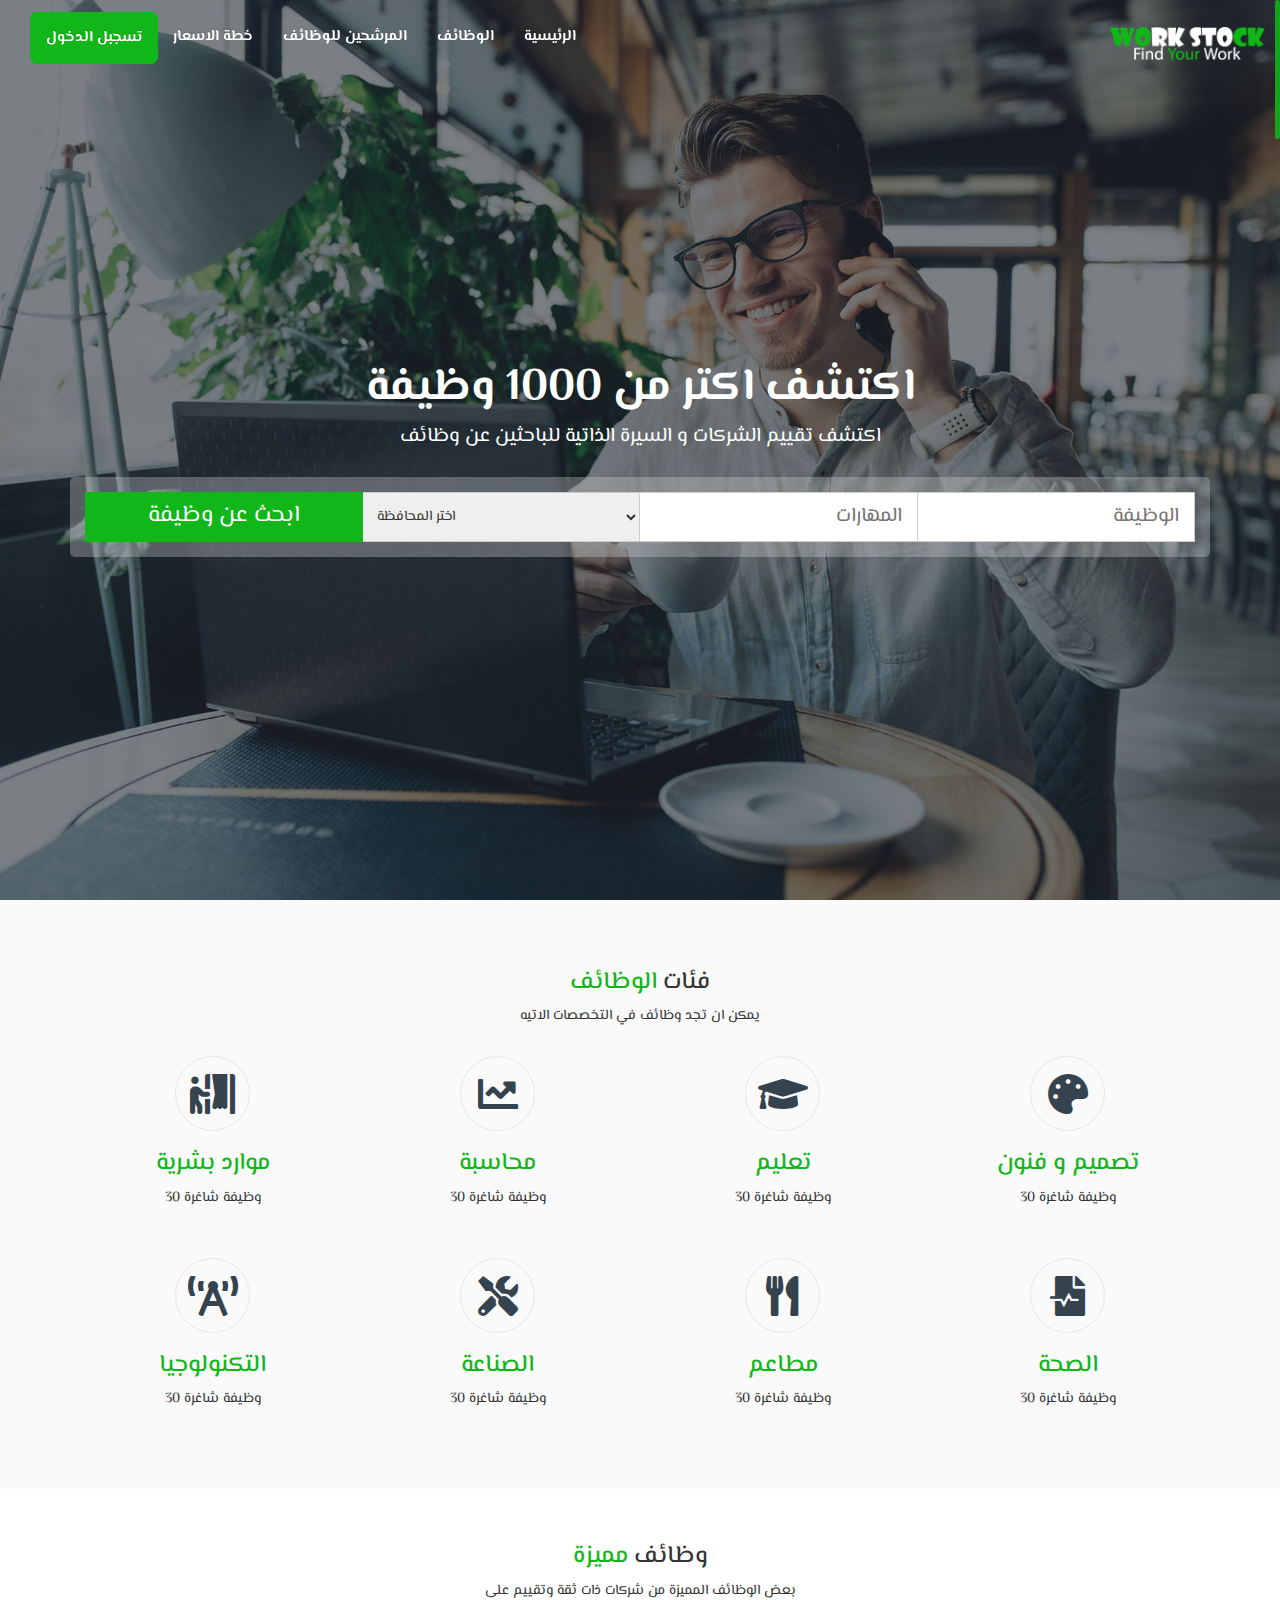
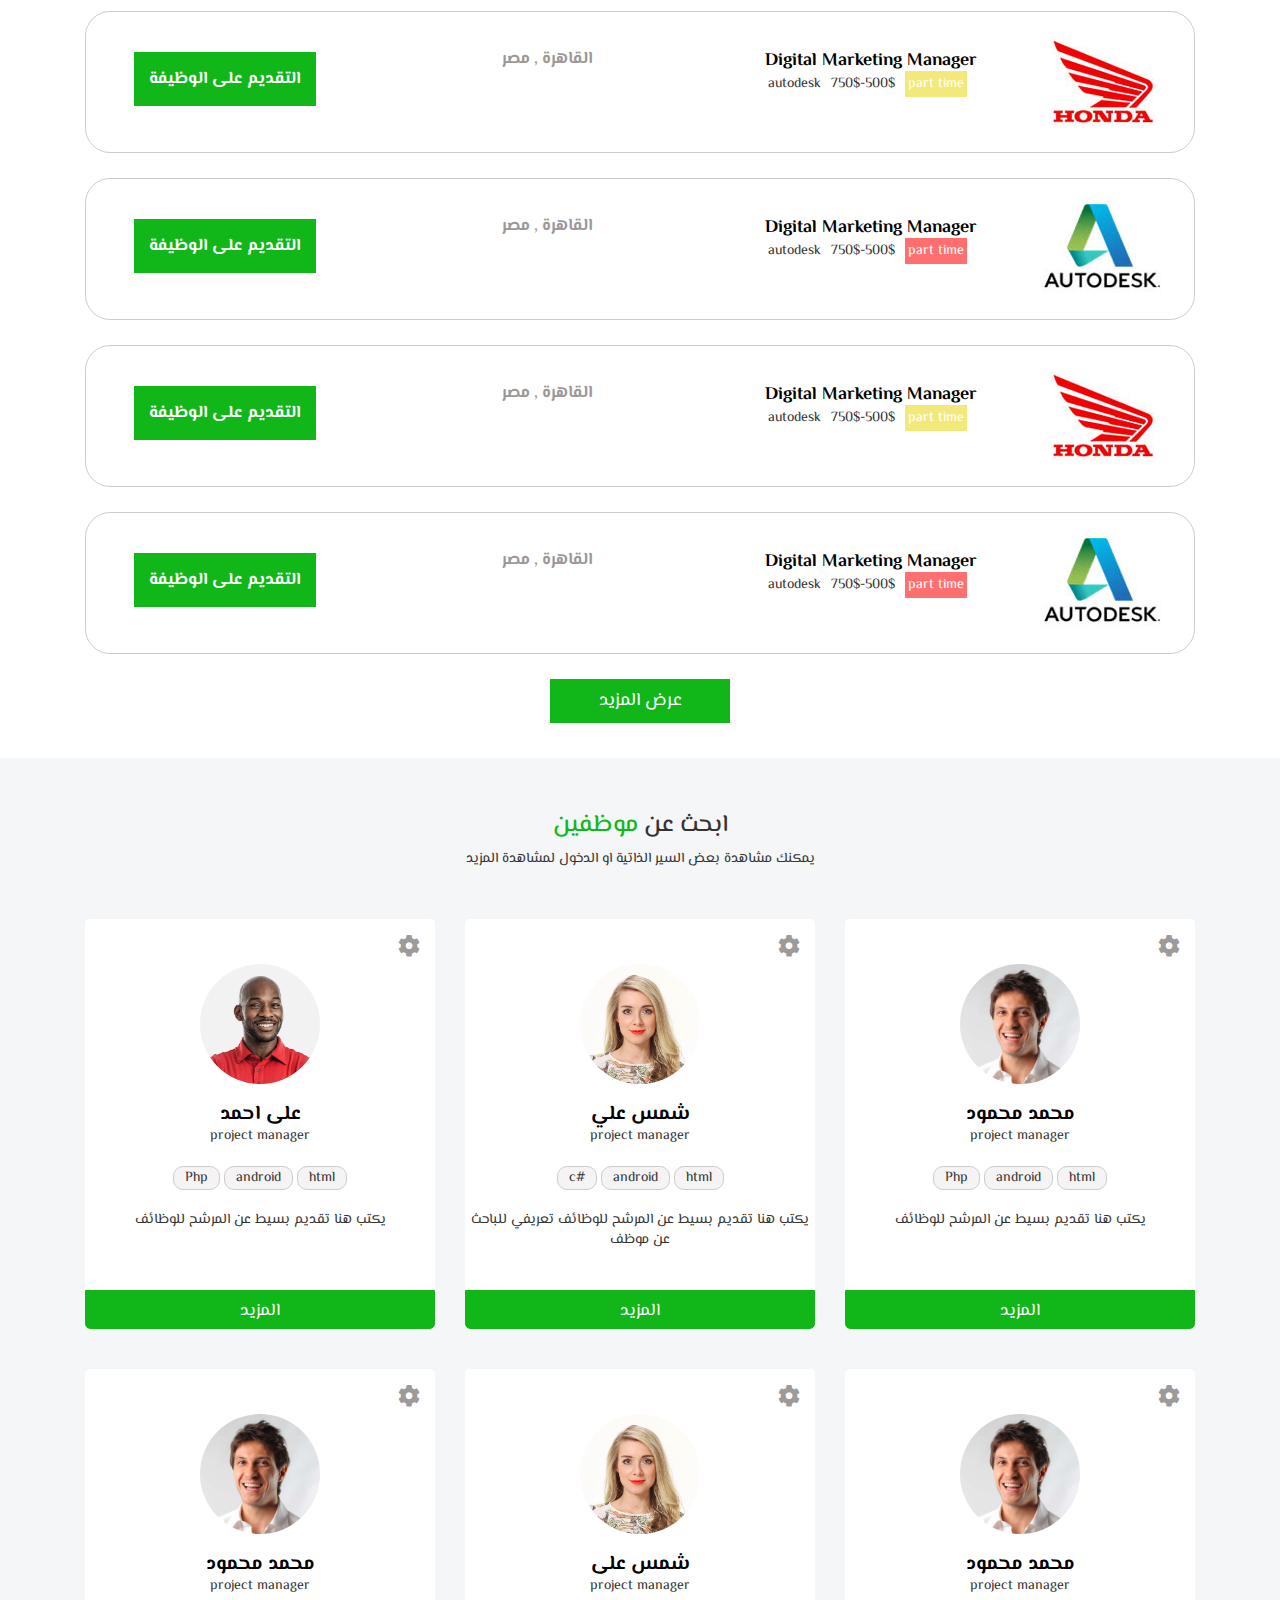
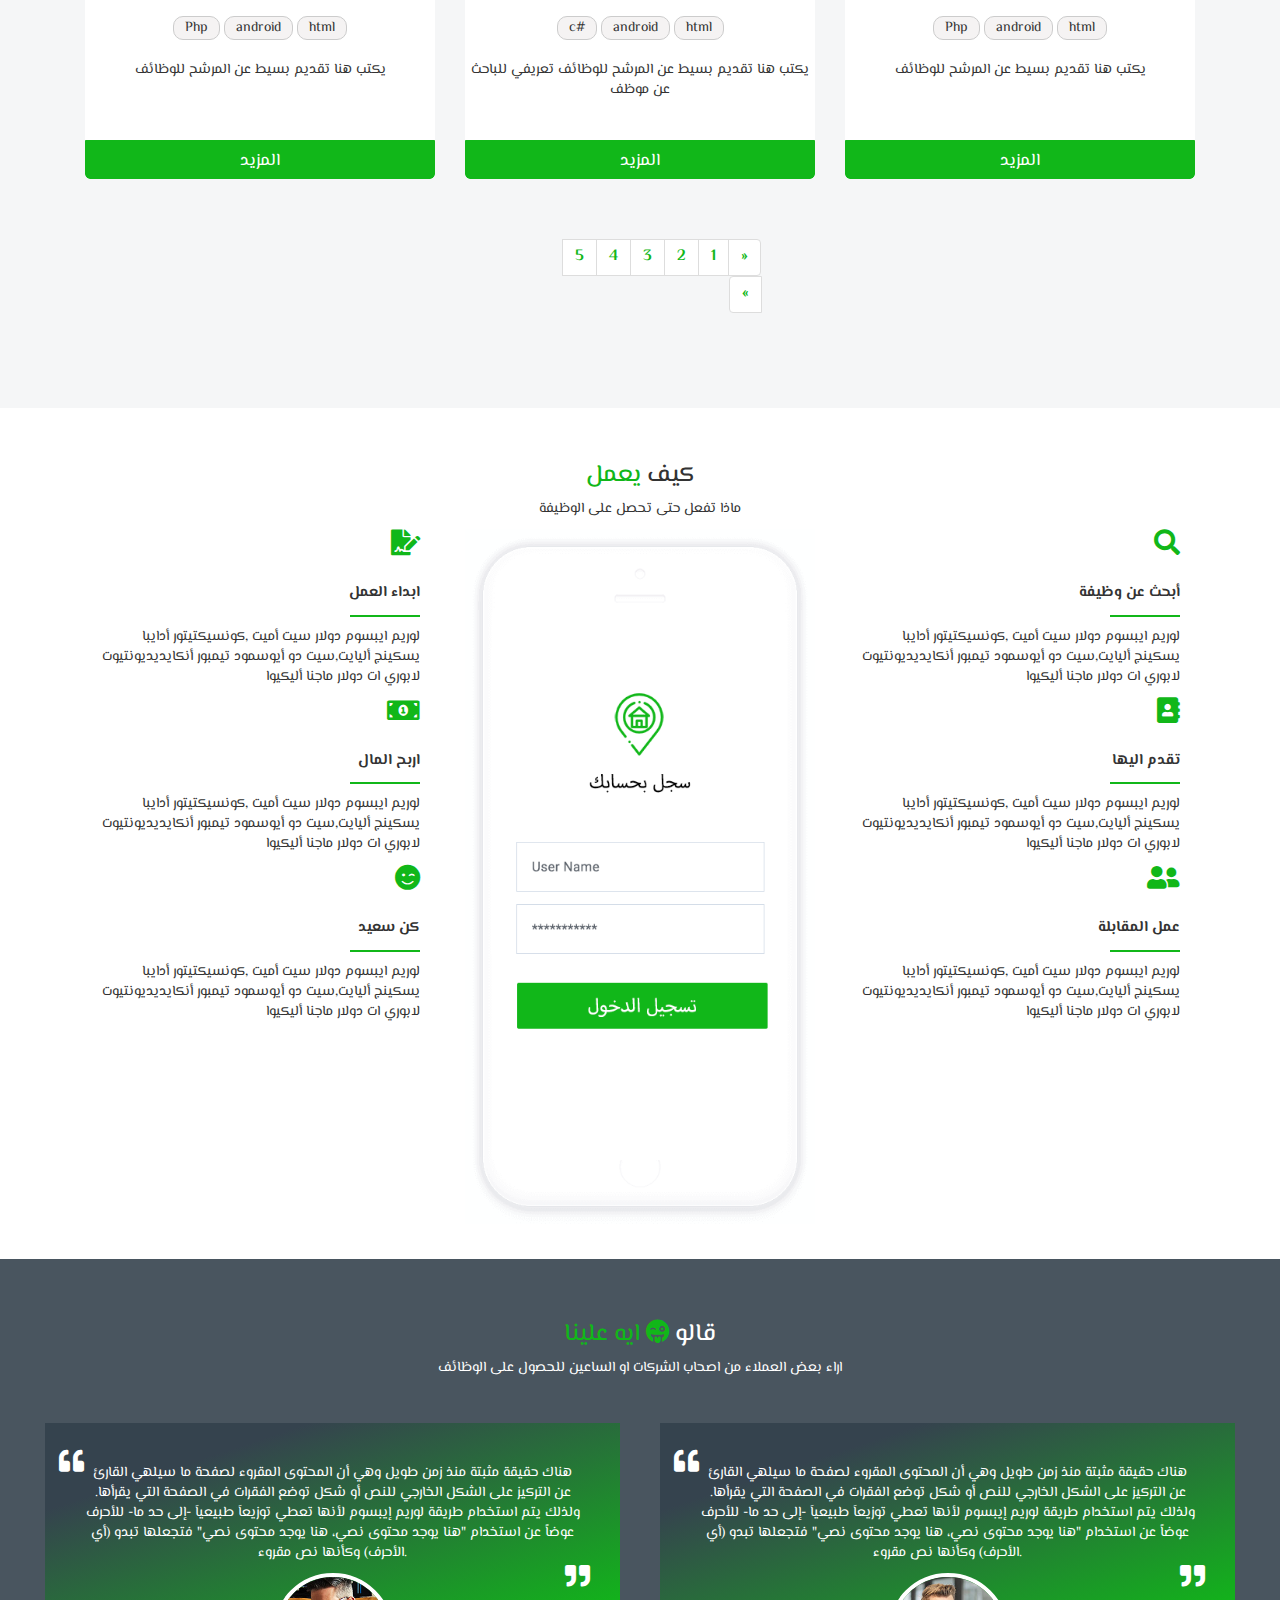
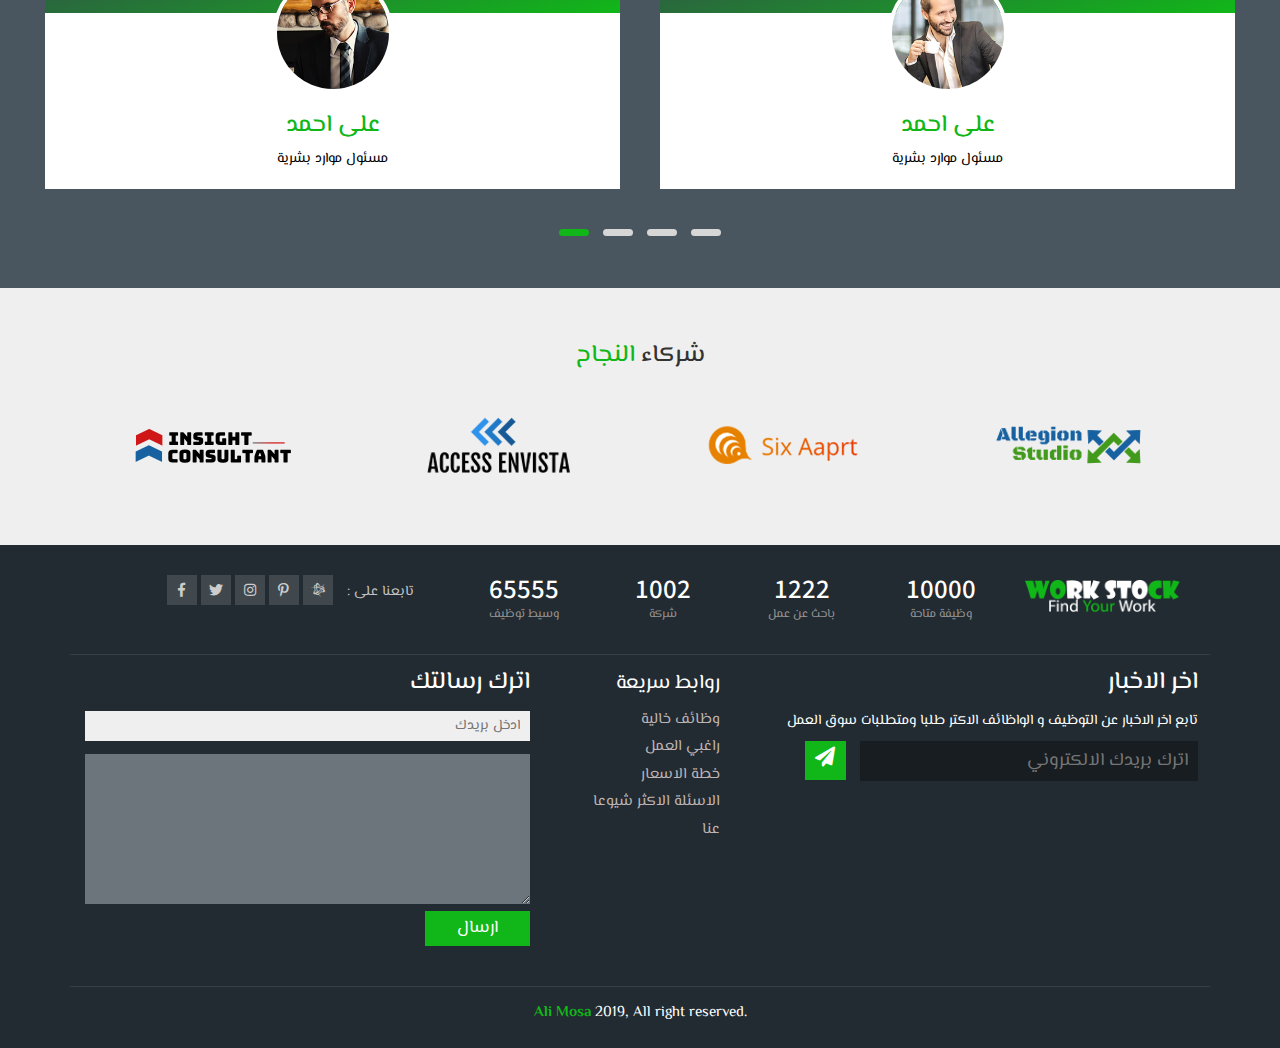
<file: index.html>
<!DOCTYPE html>
<html lang="en">
  <head>

    
    <meta charset="utf-8">
    <meta http-equiv="X-UA-Compatible" content="IE=edge">
    <meta name="viewport" content="width=device-width, initial-scale=1">
    <!-- The above 3 meta tags *must* come first in the head; any other head content must come *after* these tags -->
    <title>Work stock</title>

    <!-- Bootstrap -->
    <link href="css/bootstrap.min.css" rel="stylesheet">
    <link href="css/bootstrap-theme.min.css" rel="stylesheet">
    
      <link href="css/responsivestyle.css" rel="stylesheet">
    <link href="css/responsivestyle.css" rel="stylesheet">
    <link href="https://fonts.googleapis.com/css?family=El+Messiri" rel="stylesheet">
      
    <link rel="stylesheet" href="css/owl.carousel.min.css">
    <link rel="stylesheet" href="css/owl.theme.default.min.css">
    <link href="css/fontawesome.min.css" rel="stylesheet">
    <link href="css/brands.min.css" rel="stylesheet">
    <link href="css/solid.min.css" rel="stylesheet">
    <link href="https://fonts.googleapis.com/css?family=Source+Sans+Pro" rel="stylesheet">
    <link href="css/style.css" rel="stylesheet">




    <!-- HTML5 shim and Respond.js for IE8 support of HTML5 elements and media queries -->
    <!-- WARNING: Respond.js doesn't work if you view the page via file:// -->
    <!--[if lt IE 9]>
      <script src="https://oss.maxcdn.com/html5shiv/3.7.3/html5shiv.min.js"></script>
      <script src="https://oss.maxcdn.com/respond/1.4.2/respond.min.js"></script>
    <![endif]-->
  </head>
  <body>
       <!--start modal-->
        <div class="modal fade login-modal text-left" tabindex="-1" role="dialog" aria-labelledby="mySmallModalLabel">
          <div class="modal-dialog modal-sm" role="document">
            <div class="modal-content">
                <div class="modal-header">
                    <button type="button" class="close" data-dismiss="modal" aria-label="Close"><span aria-hidden="true">&times;</span></button>
                    <h4 class="modal-title">تسجيل الدخول</h4>
                  </div>
                <div class="modal-body">
                    <form>
                        <div class="form-group">
                            <label>البريد الالكتروني</label>
                            <input type="email" class="form-control" placeholder="البريد الالكتروني">
                        </div>
                        <div class="form-group">
                            <label>الرقم السري</label>
                            <input type="email" class="form-control" placeholder="الرقم السري">
                        </div>
                        <div class="form-group">
                            <a href="register.html" class="register">انشاء حساب</a>
                            <button type="submit" class="login">
                                تسجيل الدخول
                            </button>
                            
                        </div>
                    </form>
                </div>
            </div>
          </div>
        </div>
        <!--start modal-->
      <!--start haeder-->
    <header>
        <nav class="navbar navbar-inverse">
          <div class="container-fluid">
            <!-- Brand and toggle get grouped for better mobile display -->
            <div class="navbar-header">
              <button type="button" class="navbar-toggle collapsed" data-toggle="collapse" data-target="#bs-example-navbar-collapse-1" aria-expanded="false">
                <span class="sr-only">Toggle navigation</span>
                <span class="icon-bar"></span>
                <span class="icon-bar"></span>
                <span class="icon-bar"></span>
              </button>
              <a class="navbar-brand" href="index.html"><img src="images/logo.png"></a>
            </div>

            <!-- Collect the nav links, forms, and other content for toggling -->
            <div class="collapse navbar-collapse" id="bs-example-navbar-collapse-1">

              <ul class="nav navbar-nav navbar-right">
                <li><a href="index.html">الرئيسية</a></li>
                  <li><a href="jobs.html">الوظائف</a></li>
                  <li><a href="Employees.html">المرشحين للوظائف</a></li>
                  <li><a href="price.html">خطة الاسعار</a></li>
                
                  <li><a href="#" class="login" type="button"  data-toggle="modal" data-target=".login-modal">تسجبل الدخول</a></li>
              </ul>
            </div><!-- /.navbar-collapse -->
          </div><!-- /.container-fluid -->
        </nav>
        <section class="banner text-center">
            <div class="container">
                <div class="row">
                    <div class="col-xs-12">
                        <h1>
                        اكتشف اكتر من 1000 وظيفة
                    </h1>
                    <p>
                        اكتشف تقييم الشركات و السيرة الذاتية للباحثين عن وظائف
                    </p>
                        
                    </div>
                    <div class="col-xs-12 search" >
                        <form>
                            <div class="col-md-3">
                                <input type="text" placeholder="الوظيفة "/>
                            </div>
                            <div class="col-md-3">
                                <input type="text" placeholder="المهارات "/>
                            </div>
                            <div class="col-md-3">
                                <select>
                                    <option disabled selected>اختر المحافظة</option>
                                    <option>القاهرة</option>
                                    <option>الجيزة</option>
                                    <option>الاسكندرية</option>
                                    <option>المنوفية</option>
                                </select>
                            </div>
                            <div class="col-md-3">
                                <button type="submit">ابحث عن وظيفة</button>
                            </div>
                        </form>
                    </div>
                    
                </div>
            </div>
        </section>
       
    </header>
    
    <!--End header-->
    <!--start Popular Job Categories-->
    <section class="populer-categories">
            <div class="container">
                <div class="row">
                    <div class="col-xs-12 text-center header">
                        <h3>فئات <span>الوظائف</span></h3>
                        <p>يمكن ان تجد وظائف في التخصصات الاتيه</p>
                    </div>
                    <div class="col-md-3 col-xs-12 item text-center">
                        <div class="col-xs-12">
                            <i class="fas fa-palette"></i>
                        </div>
                        <div class="col-xs-12 head">
                            <h3>تصميم و فنون</h3>
                        </div>
                        <div class="col-xs-12">
                            <p>30 وظيفة شاغرة</p>
                        </div>
                    </div>
                    <div class="col-md-3  col-xs-12 item text-center">
                        <div class="col-xs-12">
                            <i class="fas fa-graduation-cap"></i>
                        </div>
                        <div class="col-xs-12 head">
                            <h3>تعليم</h3>
                        </div>
                        <div class="col-xs-12">
                            <p>30 وظيفة شاغرة</p>
                        </div>
                    </div>
                    <div class="col-md-3 col-xs-12 item text-center">
                        <div class="col-xs-12">
                            <i class="fas fa-chart-line"></i>
                        </div>
                        <div class="col-xs-12 head">
                            <h3>محاسبة</h3>
                        </div>
                        <div class="col-xs-12">
                            <p>30 وظيفة شاغرة</p>
                        </div>
                    </div>
                    <div class="col-md-3 col-xs-12 item text-center">
                        <div class="col-xs-12">
                            <i class="fas fa-person-booth"></i>
                        </div>
                        <div class="col-xs-12 head">
                            <h3>موارد بشرية</h3>
                        </div>
                        <div class="col-xs-12">
                            <p>30 وظيفة شاغرة</p>
                        </div>
                    </div>
                    <div class="col-md-3 col-xs-12 item text-center">
                        <div class="col-xs-12">
                            <i class="fas fa-file-medical-alt"></i>
                        </div>
                        <div class="col-xs-12 head">
                            <h3>الصحة</h3>
                        </div>
                        <div class="col-xs-12">
                            <p>30 وظيفة شاغرة</p>
                        </div>
                    </div>
                    <div class="col-md-3 col-xs-12 item text-center">
                        <div class="col-xs-12">
                            <i class="fas fa-utensils"></i>
                        </div>
                        <div class="col-xs-12 head">
                            <h3>مطاعم</h3>
                        </div>
                        <div class="col-xs-12">
                            <p>30 وظيفة شاغرة</p>
                        </div>
                    </div>
                    <div class="col-md-3 col-xs-12 item text-center">
                        <div class="col-xs-12">
                            <i class="fas fa-tools"></i>
                        </div>
                        <div class="col-xs-12 head">
                            <h3>الصناعة</h3>
                        </div>
                        <div class="col-xs-12">
                            <p>30 وظيفة شاغرة</p>
                        </div>
                    </div>
                    <div class="col-md-3 col-xs-12 item text-center">
                        <div class="col-xs-12">
                            <i class="fas fa-broadcast-tower"></i>
                        </div>
                        <div class="col-xs-12 head">
                            <h3>التكنولوجيا</h3>
                        </div>
                        <div class="col-xs-12">
                            <p>30 وظيفة شاغرة</p>
                        </div>
                    </div>
                    
                </div>
            </div>
    </section>
    <!--End Popular Job Categories-->
    <!--start jobs-->
    <section class="jobs">
        <div class="container ">
            <div class="row">
                <div class="col-xs-12 header text-center">
                    <h3>وظائف <span>مميزة</span></h3>
                    <p>بعض الوظائف المميزة من شركات ذات ثقة وتقييم على </p>
                </div>
                <div class="col-xs-12">
                    <div class="col-xs-12 item">
                    <div class="col-md-2 col-xs-12 text-center">
                        <img src="images/com-3.jpg" class="img-responsive"/>
                    </div>
                    <div class="col-md-3 col-xs-12 text-center">
                        <a href="#">
                                <h1>Digital Marketing Manager</h1>
                        </a>
                        <span>autodesk</span>
                        <span>750$-500$</span>
                        <span class="full">part time</span>
                    </div>
                    <div class="col-md-4 col-xs-12 text-center">
                        <p>القاهرة , مصر</p>
                    </div>
                    <div class="col-md-3 col-xs-12">
                        <button>التقديم على الوظيفة</button>
                    </div>
                </div>
                </div>
               <div class="col-xs-12">
                     <div class="col-xs-12 item">
                    <div class="col-md-2 col-xs-12 text-center">
                        <img src="images/com-1.jpg" class="img-responsive"/>
                    </div>
                    <div class="col-md-3 col-xs-12 text-center">
                        <a href="#">
                                <h1>Digital Marketing Manager</h1>
                        </a>
                        <span>autodesk</span>
                        <span>750$-500$</span>
                        <span class="part">part time</span>
                    </div>
                    <div class="col-md-4 col-xs-12 text-center">
                        <p>القاهرة , مصر</p>
                    </div>
                    <div class="col-md-3 col-xs-12">
                        <button>التقديم على الوظيفة</button>
                    </div>
                </div>
                </div>
                <div class="col-xs-12">
                    <div class="col-xs-12 item">
                    <div class="col-md-2 col-xs-12 text-center">
                        <img src="images/com-3.jpg" class="img-responsive"/>
                    </div>
                    <div class="col-md-3 col-xs-12 text-center">
                        <a href="#">
                                <h1>Digital Marketing Manager</h1>
                        </a>
                        <span>autodesk</span>
                        <span>750$-500$</span>
                        <span class="full">part time</span>
                    </div>
                    <div class="col-md-4 col-xs-12 text-center">
                        <p>القاهرة , مصر</p>
                    </div>
                    <div class="col-md-3 col-xs-12">
                        <button>التقديم على الوظيفة</button>
                    </div>
                </div>
                </div>
               <div class="col-xs-12">
                     <div class="col-xs-12 item">
                    <div class="col-md-2 col-xs-12 text-center">
                        <img src="images/com-1.jpg" class="img-responsive"/>
                    </div>
                    <div class="col-md-3 col-xs-12 text-center">
                        <a href="#">
                                <h1>Digital Marketing Manager</h1>
                        </a>
                        <span>autodesk</span>
                        <span>750$-500$</span>
                        <span class="part">part time</span>
                    </div>
                    <div class="col-md-4 col-xs-12 text-center">
                        <p>القاهرة , مصر</p>
                    </div>
                    <div class="col-md-3 col-xs-12">
                        <button>التقديم على الوظيفة</button>
                    </div>
                </div>
                </div>
                <div class="col-xs-12 text-center">
                    <a href="jobs.html" class="more">عرض المزيد</a>
                </div>
            </div>
        </div>  
    </section>
    <!--end jobs-->
    <!--start employee-->
    
    <section class="employee">
        <div class="container">
            <div class="row">
                <div class="col-xs-12 header text-center">
                    <h3>ابحث عن <Span>موظفين</Span></h3>
                    <p>يمكنك مشاهدة بعض السير الذاتية او الدخول لمشاهدة المزيد</p>
                </div>
                <div class="col-md-4 col-xs-12">
                    <div class="col-xs-12 item text-center">
                        <div class="col-xs-12 image">
                            <img src="images/client-1.jpg "
                                 class="img-circle img-responsive">
                        </div>
                        <div class=" col-xs-12 info">
                            <a href="#">
                                <h2>محمد محمود</h2>
                            </a>
                            <span>project manager</span>
                        </div>
                        <div class="skills">
                            <span>Php</span>
                            <span>android</span>
                            <span>html</span>
                        </div>
                        <div class=" col-xs-12 inrto">
                            <p>يكتب هنا تقديم بسيط عن المرشح للوظائف</p>
                        </div>
                        <div class="details">
                            <a href="#">المزيد</a>
                        </div>
                        <div class="settings">
                            <i class="fas fa-cog"></i>
                        </div>
                    </div>
                </div>
                <div class="col-md-4 col-xs-12">
                    <div class="col-xs-12 item text-center">
                        <div class="col-xs-12 image">
                            <img src="images/client-5.jpg"
                                 class="img-circle img-responsive">
                        </div>
                        <div class=" col-xs-12 info">
                            <a href="#">
                                <h2>شمس علي</h2>
                            </a>
                            <span>project manager</span>
                        </div>
                        <div class="skills">
                            <span>c#</span>
                            <span>android</span>
                            <span>html</span>
                        </div>
                        <div class=" col-xs-12 inrto">
                            <p>يكتب هنا تقديم بسيط عن المرشح للوظائف تعريفي للباحث عن موظف</p>
                        </div>
                        <div class="details">
                            <a href="#">المزيد</a>
                        </div>
                        <div class="settings">
                            <i class="fas fa-cog"></i>
                        </div>
                    </div>
                </div>
                <div class="col-md-4 col-xs-12">
                    <div class="col-xs-12 item text-center">
                        <div class="col-xs-12 image">
                            <img src="images/client-4.jpg"
                                 class="img-circle img-responsive">
                        </div>
                        <div class=" col-xs-12 info">
                            <a href="#">
                                <h2>على احمد</h2>
                            </a>
                            <span>project manager</span>
                        </div>
                        <div class="skills">
                            <span>Php</span>
                            <span>android</span>
                            <span>html</span>
                        </div>
                        <div class=" col-xs-12 inrto">
                            <p>يكتب هنا تقديم بسيط عن المرشح للوظائف</p>
                        </div>
                        <div class="details">
                            <a href="#">المزيد</a>
                        </div>
                        <div class="settings">
                            <i class="fas fa-cog"></i>
                        </div>
                    </div>
                </div>
                
                <div class="col-md-4 col-xs-12">
                    <div class="col-xs-12 item text-center">
                        <div class="col-xs-12 image">
                            <img src="images/client-1.jpg "
                                 class="img-circle img-responsive">
                        </div>
                        <div class=" col-xs-12 info">
                            <a href="#">
                                <h2>محمد محمود</h2>
                            </a>
                            <span>project manager</span>
                        </div>
                        <div class="skills">
                            <span>Php</span>
                            <span>android</span>
                            <span>html</span>
                        </div>
                        <div class=" col-xs-12 inrto">
                            <p>يكتب هنا تقديم بسيط عن المرشح للوظائف</p>
                        </div>
                        <div class="details">
                            <a href="#">المزيد</a>
                        </div>
                        <div class="settings">
                            <i class="fas fa-cog"></i>
                        </div>
                    </div>
                </div>
                <div class="col-md-4 col-xs-12">
                    <div class="col-xs-12 item text-center">
                        <div class="col-xs-12 image">
                            <img src="images/client-5.jpg"
                                 class="img-circle img-responsive">
                        </div>
                        <div class=" col-xs-12 info">
                            <a href="#">
                                <h2>شمس على</h2>
                            </a>
                            <span>project manager</span>
                        </div>
                        <div class="skills">
                            <span>c#</span>
                            <span>android</span>
                            <span>html</span>
                        </div>
                        <div class=" col-xs-12 inrto">
                            <p>يكتب هنا تقديم بسيط عن المرشح للوظائف تعريفي للباحث عن موظف</p>
                        </div>
                        <div class="details">
                            <a href="#">المزيد</a>
                        </div>
                        <div class="settings">
                            <i class="fas fa-cog"></i>
                        </div>
                    </div>
                </div>
                <div class="col-md-4 col-xs-12">
                    <div class="col-xs-12 item text-center">
                        <div class="col-xs-12 image">
                            <img src="images/client-1.jpg "
                                 class="img-circle img-responsive">
                        </div>
                        <div class=" col-xs-12 info">
                            <a href="#">
                                <h2>محمد محمود</h2>
                            </a>
                            <span>project manager</span>
                        </div>
                        <div class="skills">
                            <span>Php</span>
                            <span>android</span>
                            <span>html</span>
                        </div>
                        <div class=" col-xs-12 inrto">
                            <p>يكتب هنا تقديم بسيط عن المرشح للوظائف</p>
                        </div>
                        <div class="details">
                            <a href="#">المزيد</a>
                        </div>
                        <div class="settings">
                            <i class="fas fa-cog"></i>
                        </div>
                    </div>
                </div>
                <div class="col-xs-12">
                    <nav aria-label="Page navigation ">
                  <ul class="pagination col-xs-12">
                    <li>
                      <a href="#" aria-label="Next">
                        <span aria-hidden="true">&raquo;</span>
                      </a>
                    </li>
                    <li><a href="#">1</a></li>
                    <li><a href="#">2</a></li>
                    <li><a href="#">3</a></li>
                    <li><a href="#">4</a></li>
                    <li><a href="#">5</a></li>
                      <li>
                      <a href="#" aria-label="Previous">
                        <span aria-hidden="true">&laquo;</span>
                      </a>
                    </li>
                    
                  </ul>
                </nav>
                </div>
            </div>
        </div>
    </section>
      <!--end employee-->
      <!--start how it work-->
      <section class="how-work">
        <div class="container">
            <div class="row">
                <div class="col-xs-12 header text-center">
                    <h3> كيف <span>يعمل</span></h3>
                    <p>ماذا تفعل حتى تحصل على الوظيفة</p>
                </div>
                <div class="col-md-4 col-xs-12">
                    <div class="col-xs-12 item">
                        <i class="fas fa-search"></i>
                        <h4 class="col-xs-12">أبحث عن وظيفة</h4>
                        <p class="col-xs-12">لوريم ايبسوم دولار سيت أميت ,كونسيكتيتور أدايبا يسكينج أليايت,سيت دو أيوسمود تيمبور
أنكايديديونتيوت لابوري ات دولار ماجنا أليكيوا   </p>
                    </div>
                    <div class="col-xs-12 item">
                        <i class="fas fa-address-book"></i>
                        <h4 class="col-xs-12">تقدم اليها</h4>
                        <p class="col-xs-12">لوريم ايبسوم دولار سيت أميت ,كونسيكتيتور أدايبا يسكينج أليايت,سيت دو أيوسمود تيمبور
أنكايديديونتيوت لابوري ات دولار ماجنا أليكيوا   </p>
                    </div>
                    <div class="col-xs-12 item">
                        <i class="fas fa-user-friends"></i>
                        
                        <h4 class="col-xs-12">عمل المقابلة</h4>
                        <p class="col-xs-12">لوريم ايبسوم دولار سيت أميت ,كونسيكتيتور أدايبا يسكينج أليايت,سيت دو أيوسمود تيمبور
أنكايديديونتيوت لابوري ات دولار ماجنا أليكيوا   </p>
                    </div>
                </div>
                <div class="col-md-4 col-xs-12">
                    <img src="images/how-work.png" class="img-responsive">
                </div>
                <div class="col-md-4 col-xs-12">
                    <div class="col-xs-12 item">
                        <i class="fas fa-file-signature"></i>
                        <h4 class="col-xs-12">ابداء العمل</h4>
                        <p class="col-xs-12">لوريم ايبسوم دولار سيت أميت ,كونسيكتيتور أدايبا يسكينج أليايت,سيت دو أيوسمود تيمبور
أنكايديديونتيوت لابوري ات دولار ماجنا أليكيوا   </p>
                    </div>
                    <div class="col-xs-12 item">
                        <i class="fas fa-money-bill-alt"></i>
                        <h4 class="col-xs-12">اربح المال</h4>
                        <p class="col-xs-12">لوريم ايبسوم دولار سيت أميت ,كونسيكتيتور أدايبا يسكينج أليايت,سيت دو أيوسمود تيمبور
أنكايديديونتيوت لابوري ات دولار ماجنا أليكيوا   </p>
                    </div>
                    <div class="col-xs-12 item">
                        <i class="fas fa-smile-wink"></i>
                        
                        <h4 class="col-xs-12">كن سعيد</h4>
                        <p class="col-xs-12">لوريم ايبسوم دولار سيت أميت ,كونسيكتيتور أدايبا يسكينج أليايت,سيت دو أيوسمود تيمبور
أنكايديديونتيوت لابوري ات دولار ماجنا أليكيوا   </p>
                    </div>
                </div>
                
            </div>  
        </div>
      </section>
      <!--end how it work-->
      <!--start testmonial-->
      <section class="testmonial">
        <div class="container-fluid">
            <div class="row">
                <div class="col-xs-12 header text-center">
                    <h3> قالو <span><i class="fas fa-grin-tongue-wink"></i> ايه علينا</span></h3>
                    <p>اراء بعض العملاء من اصحاب الشركات او الساعين للحصول على الوظائف</p>
                </div>
                <div class=" col-xs-12 owl-carousel owl-theme">
                    <div class="item text-center col-xs-12">
                        <div class="item-container col-xs-12">
                            <div class="person-opinion col-xs-12">
                                <p>هناك حقيقة مثبتة منذ زمن طويل وهي أن المحتوى المقروء لصفحة ما سيلهي القارئ عن التركيز على الشكل الخارجي للنص أو شكل توضع الفقرات في الصفحة التي يقرأها. ولذلك يتم استخدام طريقة لوريم إيبسوم لأنها تعطي توزيعاَ طبيعياَ -إلى حد ما- للأحرف عوضاً عن استخدام "هنا يوجد محتوى نصي، هنا يوجد محتوى نصي" فتجعلها تبدو (أي الأحرف) وكأنها نص مقروء.</p>
                                <i class="fas fa-quote-left"></i>
                                <i class="fas fa-quote-right"></i>
                            </div>
                            <div class="person-details col-xs-12">
                                <img src="images/client-3.jpg">
                                <div class="col-xs-12">
                                    <h3 class="col-xs-12">على احمد</h3>
                                    <span>مسئول موارد بشرية</span>
                                </div>
                            </div>
                        </div>
                    </div>
                    <div class="item text-center col-xs-12">
                        <div class="item-container col-xs-12">
                            <div class="person-opinion col-xs-12">
                                <p>هناك حقيقة مثبتة منذ زمن طويل وهي أن المحتوى المقروء لصفحة ما سيلهي القارئ عن التركيز على الشكل الخارجي للنص أو شكل توضع الفقرات في الصفحة التي يقرأها. ولذلك يتم استخدام طريقة لوريم إيبسوم لأنها تعطي توزيعاَ طبيعياَ -إلى حد ما- للأحرف عوضاً عن استخدام "هنا يوجد محتوى نصي، هنا يوجد محتوى نصي" فتجعلها تبدو (أي الأحرف) وكأنها نص مقروء.</p>
                                <i class="fas fa-quote-left"></i>
                                <i class="fas fa-quote-right"></i>
                            </div>
                            <div class="person-details col-xs-12">
                                <img src="images/client-2.jpg">
                                <div class="col-xs-12">
                                    <h3 class="col-xs-12">على احمد</h3>
                                    <span>مسئول موارد بشرية</span>
                                </div>
                            </div>
                        </div>
                    </div>
                    <div class="item text-center col-xs-12">
                        <div class="item-container col-xs-12">
                            <div class="person-opinion col-xs-12">
                                <p>هناك حقيقة مثبتة منذ زمن طويل وهي أن المحتوى المقروء لصفحة ما سيلهي القارئ عن التركيز على الشكل الخارجي للنص أو شكل توضع الفقرات في الصفحة التي يقرأها. ولذلك يتم استخدام طريقة لوريم إيبسوم لأنها تعطي توزيعاَ طبيعياَ -إلى حد ما- للأحرف عوضاً عن استخدام "هنا يوجد محتوى نصي، هنا يوجد محتوى نصي" فتجعلها تبدو (أي الأحرف) وكأنها نص مقروء.</p>
                                <i class="fas fa-quote-left"></i>
                                <i class="fas fa-quote-right"></i>
                            </div>
                            <div class="person-details col-xs-12">
                                <img src="images/client-3.jpg">
                                <div class="col-xs-12">
                                    <h3 class="col-xs-12">على احمد</h3>
                                    <span>مسئول موارد بشرية</span>
                                </div>
                            </div>
                        </div>
                    </div>
                    <div class="item text-center col-xs-12">
                        <div class="item-container col-xs-12">
                            <div class="person-opinion col-xs-12">
                                <p>هناك حقيقة مثبتة منذ زمن طويل وهي أن المحتوى المقروء لصفحة ما سيلهي القارئ عن التركيز على الشكل الخارجي للنص أو شكل توضع الفقرات في الصفحة التي يقرأها. ولذلك يتم استخدام طريقة لوريم إيبسوم لأنها تعطي توزيعاَ طبيعياَ -إلى حد ما- للأحرف عوضاً عن استخدام "هنا يوجد محتوى نصي، هنا يوجد محتوى نصي" فتجعلها تبدو (أي الأحرف) وكأنها نص مقروء.</p>
                                <i class="fas fa-quote-left"></i>
                                <i class="fas fa-quote-right"></i>
                            </div>
                            <div class="person-details col-xs-12">
                                <img src="images/client-4.jpg">
                                <div class="col-xs-12">
                                    <h3 class="col-xs-12">على احمد</h3>
                                    <span>مسئول موارد بشرية</span>
                                </div>
                            </div>
                        </div>
                    </div>
                    <div class="item text-center col-xs-12">
                        <div class="item-container col-xs-12">
                            <div class="person-opinion col-xs-12">
                                <p>هناك حقيقة مثبتة منذ زمن طويل وهي أن المحتوى المقروء لصفحة ما سيلهي القارئ عن التركيز على الشكل الخارجي للنص أو شكل توضع الفقرات في الصفحة التي يقرأها. ولذلك يتم استخدام طريقة لوريم إيبسوم لأنها تعطي توزيعاَ طبيعياَ -إلى حد ما- للأحرف عوضاً عن استخدام "هنا يوجد محتوى نصي، هنا يوجد محتوى نصي" فتجعلها تبدو (أي الأحرف) وكأنها نص مقروء.</p>
                                <i class="fas fa-quote-left"></i>
                                <i class="fas fa-quote-right"></i>
                            </div>
                            <div class="person-details col-xs-12">
                                <img src="images/client-5.jpg">
                                <div class="col-xs-12">
                                    <h3 class="col-xs-12">شمس علي</h3>
                                    <span>مسئول موارد بشرية</span>
                                 
                                </div>
                            </div>
                        </div>
                    </div>
                    <div class="item text-center col-xs-12">
                        <div class="item-container col-xs-12">
                            <div class="person-opinion col-xs-12">
                                <p>هناك حقيقة مثبتة منذ زمن طويل وهي أن المحتوى المقروء لصفحة ما سيلهي القارئ عن التركيز على الشكل الخارجي للنص أو شكل توضع الفقرات في الصفحة التي يقرأها. ولذلك يتم استخدام طريقة لوريم إيبسوم لأنها تعطي توزيعاَ طبيعياَ -إلى حد ما- للأحرف عوضاً عن استخدام "هنا يوجد محتوى نصي، هنا يوجد محتوى نصي" فتجعلها تبدو (أي الأحرف) وكأنها نص مقروء.</p>
                                <i class="fas fa-quote-left"></i>
                                <i class="fas fa-quote-right"></i>
                            </div>
                            <div class="person-details col-xs-12">
                                <img src="images/client-1.jpg">
                                <div class="col-xs-12">
                                    <h3 class="col-xs-12">على احمد</h3>
                                    <span>مسئول موارد بشرية</span>
                                </div>
                            </div>
                        </div>
                    </div>
                    <div class="item text-center col-xs-12">
                        <div class="item-container col-xs-12">
                            <div class="person-opinion col-xs-12">
                                <p>هناك حقيقة مثبتة منذ زمن طويل وهي أن المحتوى المقروء لصفحة ما سيلهي القارئ عن التركيز على الشكل الخارجي للنص أو شكل توضع الفقرات في الصفحة التي يقرأها. ولذلك يتم استخدام طريقة لوريم إيبسوم لأنها تعطي توزيعاَ طبيعياَ -إلى حد ما- للأحرف عوضاً عن استخدام "هنا يوجد محتوى نصي، هنا يوجد محتوى نصي" فتجعلها تبدو (أي الأحرف) وكأنها نص مقروء.</p>
                                <i class="fas fa-quote-left"></i>
                                <i class="fas fa-quote-right"></i>
                            </div>
                            <div class="person-details col-xs-12">
                                <img src="images/client-2.jpg">
                                <div class="col-xs-12">
                                    <h3 class="col-xs-12">على احمد</h3>
                                    <span>مسئول موارد بشرية</span>
                                </div>
                            </div>
                        </div>
                    </div>
                   

                </div>
            </div>  
        </div>
      </section>
      <!--end testmonial-->
      <!--start brands-->
      <section class="brands">
        <div class="container">
            <div class="row">
                 <div class="col-xs-12 header text-center">
                    <h3>شركاء<span> النجاح</span></h3>
                    
                </div>
                <div class="col-md-3 col-xs-12">
                    <img src="images/partner-logo-1.png">
                </div>
                <div class="col-md-3 col-xs-12">
                    <img src="images/partner-logo-2.png">
                </div>
                <div class="col-md-3 col-xs-12">
                    <img src="images/partner-logo-3.png">
                </div>
                <div class="col-md-3 col-xs-12">
                    <img src="images/partner-logo-4.png">
                </div>
            </div>  
        </div>
      </section>
      <!--End brans-->
    <!--start footer-->
      <footer class="text-left">
        <div class="container">
            <div class="row">
                <div class="col-xs-12 upper-footer">
                    <div class="col-md-2 col-xs-12 logo">
                        <a href="#"><img src="images/logo.png"></a>
                    </div>
                    <div class="col-md-6 col-xs-12">
                        <div class="col-sm-3 col-xs-12">
                            <h4>10000</h4>
                            <span>وظيفة متاحة</span>
                        </div>
                        <div class="col-sm-3 col-xs-12">
                            <h4>1222</h4>
                            <span>باحث عن عمل</span>
                        </div>
                        <div class="col-sm-3 col-xs-12">
                            <h4>1002</h4>
                            <span>شركة</span>
                        </div>
                        <div class="col-sm-3 col-xs-12">
                            <h4>65555</h4>
                            <span>وسيط توظيف</span>
                        </div>
                    </div>
                    <div class="col-md-4 col-xs-12 folow-us">
                        
                        <ul class="list-unstyled list-inline">
                            <li>
                                <a href="#">
                                    <i class="fab fa-facebook-f"></i>
                                </a>
                            </li>
                            <li>
                                <a href="#">
                                    <i class="fab fa-twitter"></i>
                                </a>
                            </li>
                            <li>
                                <a href="#">
                                    <i class="fab fa-instagram"></i>
                                </a>
                            </li>
                            <li href="#">
                                <a href="#">
                                    <i class="fab fa-pinterest-p"></i>
                                </a>
                            </li>
                            <li href="#">
                                <a href="#">
                                    <i class="fab fa-battle-net"></i>
                                </a>
                            </li>
                        </ul>
                        <span> : تابعنا على</span>
                    </div>
                </div>
                <div class="col-xs-12 lower-footer">
                    <div class="col-md-5 col-xs-12 folow">
                        <h2>اخر الاخبار</h2>
                        <p>تابع اخر الاخبار عن التوظيف و الواظائف الاكتر طلبا ومتطلبات سوق العمل </p>
                        <div class="col-xs-12">
                            <div class="col-xs-9">
                                <input placeholder="اترك بريدك الالكتروني" type="email">
                            </div>
                            <div class="col-xs-3">
            <button class="flwbtn"><i class="fas fa-paper-plane"></i></button>
                            </div>
                        </div>
                    </div>
                    <div class="col-md-2 col-xs-12">
                        <p>روابط سريعة</p>
                        <a href="jobs.html">وظائف خالية</a>
                        <a href="Employees.html">راغبي العمل</a>
                        <a href="price.html">خطة الاسعار</a>
                        <a href="#">الاسئلة الاكثر شيوعا</a>
                        <a href="#">عنا</a>
                        
                    </div>
                    <div class="col-md-5 col-xs-12">
                        <h2 class="col-xs-12">اترك رسالتك</h2>
                        <form class="col-xs-12">
                <input type="email" placeholder="ادخل بريدك">
                            <textarea></textarea>
                            <button class="msg">ارسال</button>
                        </form>
                    </div>
                </div>
                 <div class="col-xs-12 copyright text-center">
            <p class="col-xs-12"><span><a href="#">ali mosa</a></span> 2019, All right reserved.</p>
          </div>
            </div>  
        </div>
         
      </footer>
    <!--End footer-->
      <!--start scroll to top-->
   <a href="#" id="scroll"><i class="fas fa-space-shuttle"></i></a>
   <!--end scroll to top-->
    <!-- jQuery (necessary for Bootstrap's JavaScript plugins) -->
    <script src="js/jquery.min.js"></script>
      <script src="js/owl.carousel.min.js"></script>
    <!-- Include all compiled plugins (below), or include individual files as needed -->
    <script src="js/bootstrap.min.js"></script>
      <script src="js/jquery.nicescroll.min.js"></script>
    <script src="js/code.js"></script>
  </body>
</html>
</file>
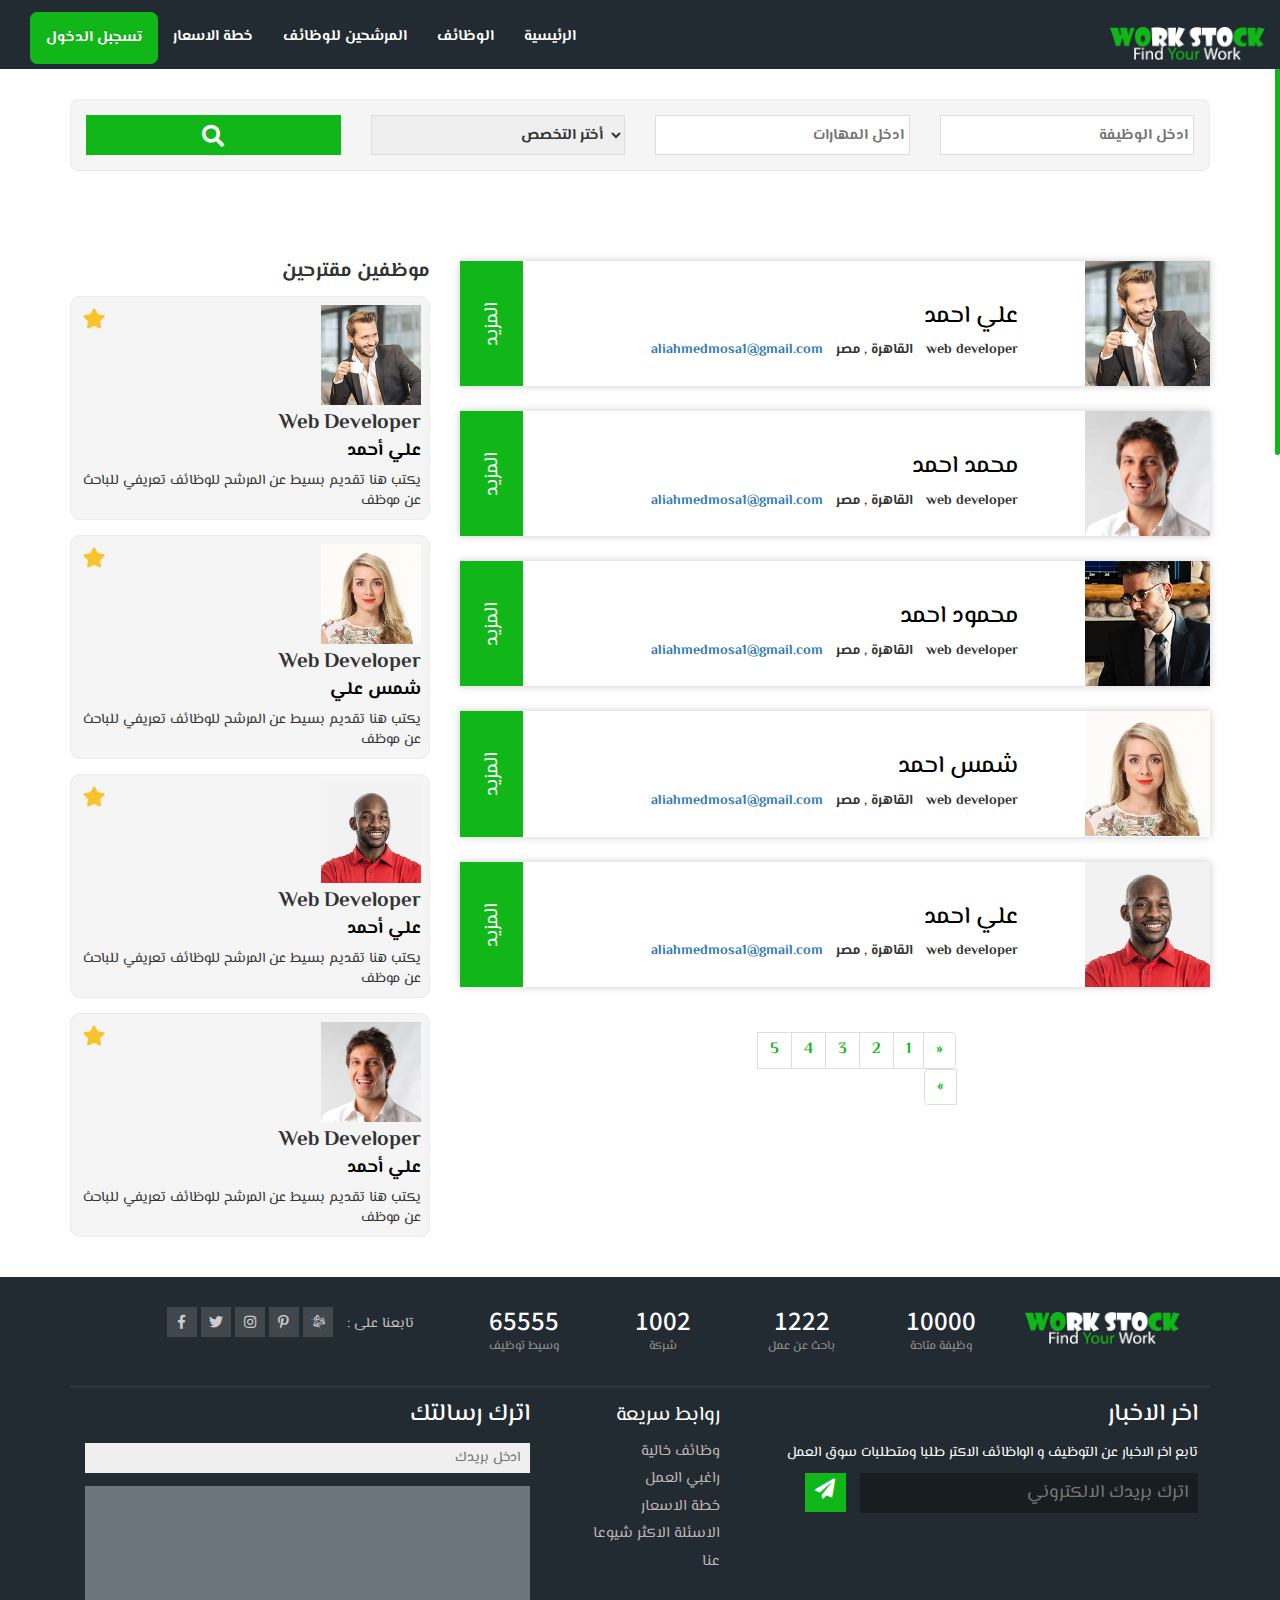
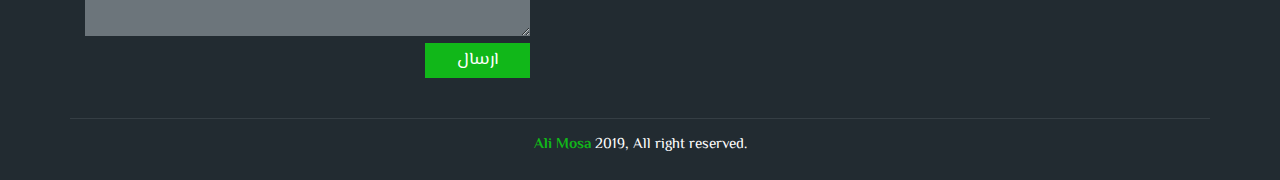
<file: Employees.html>
<!DOCTYPE html>
<html lang="en">
  <head>
    <meta charset="utf-8">
    <meta http-equiv="X-UA-Compatible" content="IE=edge">
    <meta name="viewport" content="width=device-width, initial-scale=1">
    <!-- The above 3 meta tags *must* come first in the head; any other head content must come *after* these tags -->
    <title>المرشحين للوظائف</title>

    <!-- Bootstrap -->
    <link href="css/bootstrap.min.css" rel="stylesheet">
    <link href="css/bootstrap-theme.min.css" rel="stylesheet">
    <link href="css/style.css" rel="stylesheet">
    <link href="css/employees.css" rel="stylesheet">
    <link href="css/responsivestyle.css" rel="stylesheet">
    <link href="https://fonts.googleapis.com/css?family=El+Messiri" rel="stylesheet">
    <link href="css/fontawesome.min.css" rel="stylesheet">
    <link href="css/brands.min.css" rel="stylesheet">
    <link href="css/solid.min.css" rel="stylesheet">
    <link href="https://fonts.googleapis.com/css?family=Source+Sans+Pro" rel="stylesheet">




    <!-- HTML5 shim and Respond.js for IE8 support of HTML5 elements and media queries -->
    <!-- WARNING: Respond.js doesn't work if you view the page via file:// -->
    <!--[if lt IE 9]>
      <script src="https://oss.maxcdn.com/html5shiv/3.7.3/html5shiv.min.js"></script>
      <script src="https://oss.maxcdn.com/respond/1.4.2/respond.min.js"></script>
    <![endif]-->
  </head>
  <body>
       <!--start modal-->
        <div class="modal fade login-modal text-left" tabindex="-1" role="dialog" aria-labelledby="mySmallModalLabel">
          <div class="modal-dialog modal-sm" role="document">
            <div class="modal-content">
                <div class="modal-header">
                    <button type="button" class="close" data-dismiss="modal" aria-label="Close"><span aria-hidden="true">&times;</span></button>
                    <h4 class="modal-title">تسجيل الدخول</h4>
                  </div>
                <div class="modal-body">
                    <form>
                        <div class="form-group">
                            <label>البريد الالكتروني</label>
                            <input type="email" class="form-control" placeholder="البريد الالكتروني">
                        </div>
                        <div class="form-group">
                            <label>الرقم السري</label>
                            <input type="email" class="form-control" placeholder="الرقم السري">
                        </div>
                        <div class="form-group">
                            <a href="register.html" class="register">انشاء حساب</a>
                            <button type="submit" class="login">
                                تسجيل الدخول
                            </button>
                            
                        </div>
                    </form>
                </div>
            </div>
          </div>
        </div>
        <!--start modal-->
      <!--start navbar-->
        <nav class="navbar other navbar-inverse">
          <div class="container-fluid">
            <!-- Brand and toggle get grouped for better mobile display -->
            <div class="navbar-header">
              <button type="button" class="navbar-toggle collapsed" data-toggle="collapse" data-target="#bs-example-navbar-collapse-1" aria-expanded="false">
                <span class="sr-only">Toggle navigation</span>
                <span class="icon-bar"></span>
                <span class="icon-bar"></span>
                <span class="icon-bar"></span>
              </button>
              <a class="navbar-brand" href="index.html"><img src="images/logo.png"></a>
            </div>

            <!-- Collect the nav links, forms, and other content for toggling -->
            <div class="collapse navbar-collapse" id="bs-example-navbar-collapse-1">

              <ul class="nav navbar-nav navbar-right">
                <li><a href="index.html">الرئيسية</a></li>
                  <li><a href="jobs.html">الوظائف</a></li>
                  <li><a href="Employees.html">المرشحين للوظائف</a></li>
                  <li><a href="price.html">خطة الاسعار</a></li>
                
                  <li><a href="#" class="login" type="button"  data-toggle="modal" data-target=".login-modal">تسجبل الدخول</a></li>
              </ul>
            </div><!-- /.navbar-collapse -->
          </div><!-- /.container-fluid -->
</nav>
    <!--End navbar-->
    <!--Start fillter-->
      <section class="employee-filter">
        <div class="container">
            <div class="row">
                <div class="filter-body col-xs-12">
                    <form class="col-xs-12">
                        <div class="col-md-3 col-xs-12">
                            <input type="text" placeholder="ادخل الوظيفة">
                        </div>
                        <div class="col-md-3 col-xs-12">
                            <input type="text" placeholder="ادخل المهارات">
                        </div>
                        <div class="col-md-3 col-xs-12">
                            <select>
                                <option selected disabled>أختر التخصص</option>
                                <optio>علوم الحاسب</optio>
                                <option>المحاسبة</option>
                                <option>التعليم</option>
                                <option>الهندسة</option>
                            </select>
                        </div>
                        <div class="col-md-3 col-xs-12">
                            <button type="submit">
                                <i class="fas fa-search"></i>
                            </button>
                        </div>
                    </form>
                </div>
            </div>  
        </div>
      </section>
    <!--End fillter-->
    <div class="employee-body">
        <div class="container">
            <div class="row">
                 <!--start Employees-->
          <section class="employees col-md-8 col-xs-12">
                <div class="col-xs-12">
                    <div class="employee-item col-xs-12">
                        <div class="col-md-3 image">
                            <img src="images/client-2.jpg">
                        </div>
                        <div class="col-md-8 col-xs-12 info">
                            <a href="#">
                                <h3 class="col-xs-12">علي احمد</h3>
                            </a>
                            <div class="col-xs-12 ">
                                <span >aliahmedmosa1@gmail.com</span>
                                <span> القاهرة , مصر</span>
                                <span>web developer</span>
                                
                            </div>
                        </div>
                        <div class="col-md-1 col-xs-12 details-button">
                            <a href="#">المزيد</a>
                        </div>
                        
                    </div>
                </div>
              <div class="col-xs-12">
                    <div class="employee-item col-xs-12">
                        <div class="col-md-3 image">
                            <img src="images/client-1.jpg">
                        </div>
                        <div class="col-md-8 col-xs-12 info">
                            <a href="#">
                                <h3 class="col-xs-12">محمد احمد</h3>
                            </a>
                            <div class="col-xs-12 ">
                                <span >aliahmedmosa1@gmail.com</span>
                                <span> القاهرة , مصر</span>
                                <span>web developer</span>
                                
                            </div>
                        </div>
                        <div class="col-md-1 col-xs-12 details-button">
                            <a href="#">المزيد</a>
                        </div>
                        
                    </div>
                </div>
              <div class="col-xs-12">
                    <div class="employee-item col-xs-12">
                        <div class="col-md-3 image">
                            <img src="images/client-3.jpg">
                        </div>
                        <div class="col-md-8 col-xs-12 info">
                            <a href="#">
                                <h3 class="col-xs-12">محمود احمد</h3>
                            </a>
                            <div class="col-xs-12 ">
                                <span >aliahmedmosa1@gmail.com</span>
                                <span> القاهرة , مصر</span>
                                <span>web developer</span>
                                
                            </div>
                        </div>
                        <div class="col-md-1 col-xs-12 details-button">
                            <a href="#">المزيد</a>
                        </div>
                        
                    </div>
                </div>
              <div class="col-xs-12">
                    <div class="employee-item col-xs-12">
                        <div class="col-md-3 image">
                            <img src="images/client-5.jpg">
                        </div>
                        <div class="col-md-8 col-xs-12 info">
                            <a href="#">
                                <h3 class="col-xs-12">شمس احمد</h3>
                            </a>
                            <div class="col-xs-12 ">
                                <span >aliahmedmosa1@gmail.com</span>
                                <span> القاهرة , مصر</span>
                                <span>web developer</span>
                                
                            </div>
                        </div>
                        <div class="col-md-1 col-xs-12 details-button">
                            <a href="#">المزيد</a>
                        </div>
                        
                    </div>
                </div>
              <div class="col-xs-12">
                    <div class="employee-item col-xs-12">
                        <div class="col-md-3 image">
                            <img src="images/client-4.jpg">
                        </div>
                        <div class="col-md-8 col-xs-12 info">
                            <a href="#">
                                <h3 class="col-xs-12">علي احمد</h3>
                            </a>
                            <div class="col-xs-12 ">
                                <span >aliahmedmosa1@gmail.com</span>
                                <span> القاهرة , مصر</span>
                                <span>web developer</span>
                                
                            </div>
                        </div>
                        <div class="col-md-1 col-xs-12 details-button">
                            <a href="#">المزيد</a>
                        </div>
                        
                    </div>
                </div>
               <div class="col-xs-12">
        <nav aria-label="Page navigation ">
                  <ul class="pagination col-xs-12">
                    <li>
                      <a href="#" aria-label="Next">
                        <span aria-hidden="true">&raquo;</span>
                      </a>
                    </li>
                    <li><a href="#">1</a></li>
                    <li><a href="#">2</a></li>
                    <li><a href="#">3</a></li>
                    <li><a href="#">4</a></li>
                    <li><a href="#">5</a></li>
                      <li>
                      <a href="#" aria-label="Previous">
                        <span aria-hidden="true">&laquo;</span>
                      </a>
                    </li>
                    
                  </ul>
                </nav>
      </div>
          </section>
                
        <!--start Employees-->
        <!--start side-->
          <aside class="col-md-4 col-xs-12">
              <h3>موظفين مقترحين</h3>
            <div class="col-xs-12">
                <div class="col-xs-12 supported-employee">
                    <div class="col-xs-12 image">
                        <img src="images/client-2.jpg">
                    </div>
                    <div class="col-xs-12 info">
                        <h2>Web Developer</h2>
                        <a href="#">
                            <h3>علي أحمد</h3>
                        </a>
                        
                        <p>
                            يكتب هنا تقديم بسيط عن المرشح للوظائف تعريفي للباحث عن موظف
                        </p>
                    </div>
                    <i class="fas fa-star"></i>
                </div>  
            </div>
              <div class="col-xs-12">
                <div class="col-xs-12 supported-employee">
                    <div class="col-xs-12 image">
                        <img src="images/client-5.jpg">
                    </div>
                    <div class="col-xs-12 info">
                        <h2>Web Developer</h2>
                        <a href="#">
                            <h3>شمس علي</h3>
                        </a>
                        
                        <p>
                            يكتب هنا تقديم بسيط عن المرشح للوظائف تعريفي للباحث عن موظف
                        </p>
                    </div>
                    <i class="fas fa-star"></i>
                </div>  
            </div>
              <div class="col-xs-12">
                <div class="col-xs-12 supported-employee">
                    <div class="col-xs-12 image">
                        <img src="images/client-4.jpg">
                    </div>
                    <div class="col-xs-12 info">
                        <h2>Web Developer</h2>
                        <a href="#">
                            <h3>علي أحمد</h3>
                        </a>
                        
                        <p>
                            يكتب هنا تقديم بسيط عن المرشح للوظائف تعريفي للباحث عن موظف
                        </p>
                    </div>
                    <i class="fas fa-star"></i>
                </div>  
            </div>
              <div class="col-xs-12">
                <div class="col-xs-12 supported-employee">
                    <div class="col-xs-12 image">
                        <img src="images/client-1.jpg">
                    </div>
                    <div class="col-xs-12 info">
                        <h2>Web Developer</h2>
                        <a href="#">
                            <h3>علي أحمد</h3>
                        </a>
                        
                        <p>
                            يكتب هنا تقديم بسيط عن المرشح للوظائف تعريفي للباحث عن موظف
                        </p>
                    </div>
                    <i class="fas fa-star"></i>
                </div>  
            </div>
          </aside>
                
        <!--end side-->  
                
     
            </div>
        </div>
    </div>
    <!--start footer-->
      <footer class="text-left">
        <div class="container">
            <div class="row">
                <div class="col-xs-12 upper-footer">
                    <div class="col-md-2 col-xs-12 logo">
                        <a href="#"><img src="images/logo.png"></a>
                    </div>
                    <div class="col-md-6 col-xs-12">
                        <div class="col-sm-3 col-xs-12">
                            <h4>10000</h4>
                            <span>وظيفة متاحة</span>
                        </div>
                        <div class="col-sm-3 col-xs-12">
                            <h4>1222</h4>
                            <span>باحث عن عمل</span>
                        </div>
                        <div class="col-sm-3 col-xs-12">
                            <h4>1002</h4>
                            <span>شركة</span>
                        </div>
                        <div class="col-sm-3 col-xs-12">
                            <h4>65555</h4>
                            <span>وسيط توظيف</span>
                        </div>
                    </div>
                    <div class="col-md-4 col-xs-12 folow-us">
                        
                        <ul class="list-unstyled list-inline">
                            <li>
                                <a href="#">
                                    <i class="fab fa-facebook-f"></i>
                                </a>
                            </li>
                            <li>
                                <a href="#">
                                    <i class="fab fa-twitter"></i>
                                </a>
                            </li>
                            <li>
                                <a href="#">
                                    <i class="fab fa-instagram"></i>
                                </a>
                            </li>
                            <li href="#">
                                <a href="#">
                                    <i class="fab fa-pinterest-p"></i>
                                </a>
                            </li>
                            <li href="#">
                                <a href="#">
                                    <i class="fab fa-battle-net"></i>
                                </a>
                            </li>
                        </ul>
                        <span> : تابعنا على</span>
                    </div>
                </div>
                <div class="col-xs-12 lower-footer">
                    <div class="col-md-5 col-xs-12 folow">
                        <h2>اخر الاخبار</h2>
                        <p>تابع اخر الاخبار عن التوظيف و الواظائف الاكتر طلبا ومتطلبات سوق العمل </p>
                        <div class="col-xs-12">
                            <div class="col-xs-9">
                                <input placeholder="اترك بريدك الالكتروني" type="email">
                            </div>
                            <div class="col-xs-3">
                                <button class="flwbtn"><i class="fas fa-paper-plane"></i></button>
                            </div>
                        </div>
                    </div>
                    <div class="col-md-2 col-xs-12">
                        <p>روابط سريعة</p>
                        <a href="jobs.html">وظائف خالية</a>
                        <a href="Employees.html">راغبي العمل</a>
                        <a href="price.html">خطة الاسعار</a>
                        <a href="#">الاسئلة الاكثر شيوعا</a>
                        <a href="#">عنا</a>
                        
                    </div>
                    <div class="col-md-5 col-xs-12">
                        <h2 class="col-xs-12">اترك رسالتك</h2>
                        <form class="col-xs-12">
                            <input type="email" placeholder="ادخل بريدك">
                            <textarea></textarea>
                            <button class="msg">ارسال</button>
                        </form>
                    </div>
                </div>
                 <div class="col-xs-12 copyright text-center">
            <p class="col-xs-12"><span><a href="#">ali mosa</a></span> 2019, All right reserved.</p>
          </div>
            </div>  
        </div>
         
      </footer>
      
    <!--End footer-->
      <!--start scroll to top-->
   <a href="#" id="scroll"><i class="fas fa-space-shuttle"></i></a>
   <!--end scroll to top-->
    <!-- jQuery (necessary for Bootstrap's JavaScript plugins) -->
    <script src="js/jquery.min.js"></script>
    <!-- Include all compiled plugins (below), or include individual files as needed -->
      
    <script src="js/bootstrap.min.js"></script>
       <script src="js/jquery.nicescroll.min.js"></script>
    <script src="js/code.js"></script>
  </body>
</html>
</file>
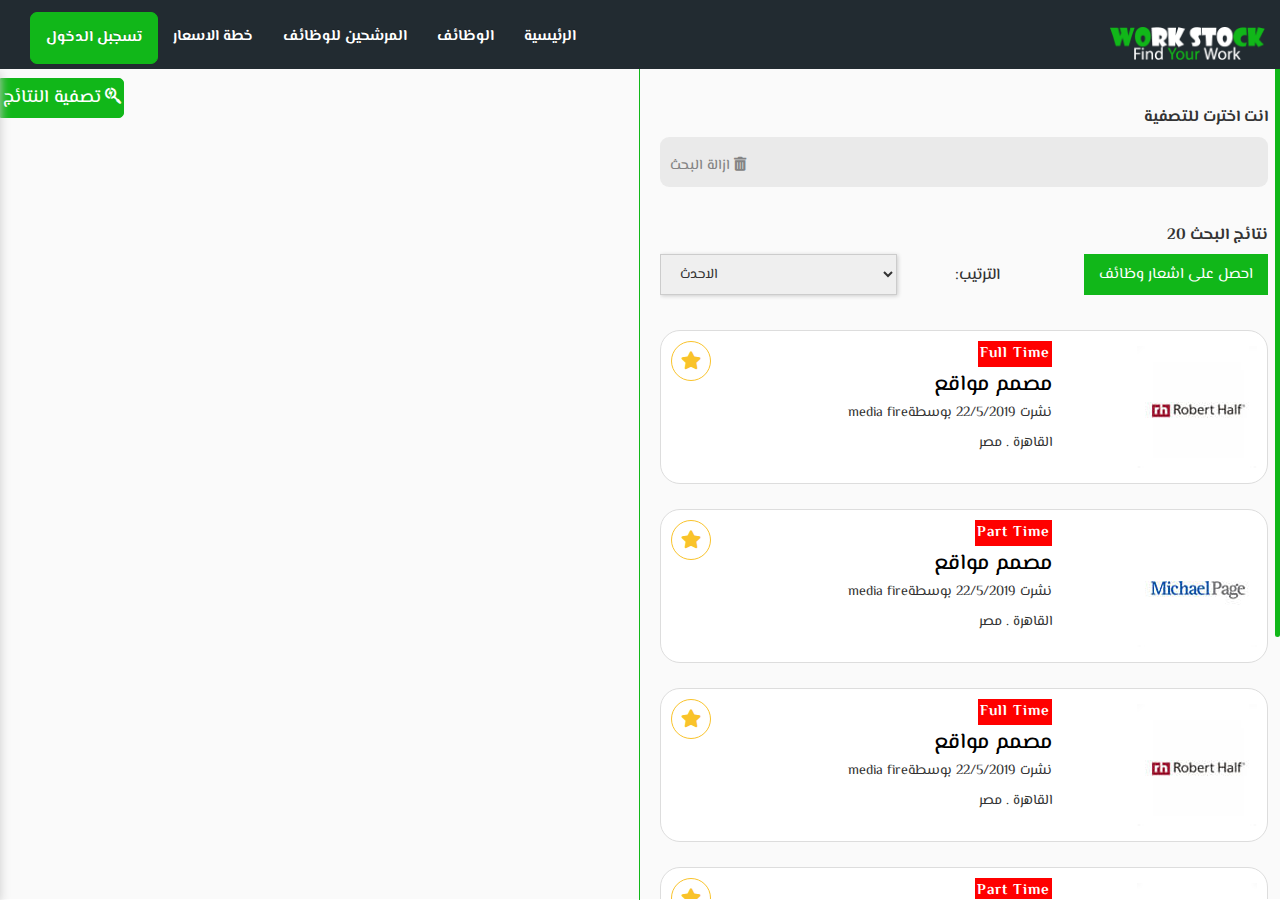
<file: jobs.html>
<!DOCTYPE html>
<html lang="en">
  <head>
    <meta charset="utf-8">
    <meta http-equiv="X-UA-Compatible" content="IE=edge">
    <meta name="viewport" content="width=device-width, initial-scale=1">
    <!-- The above 3 meta tags *must* come first in the head; any other head content must come *after* these tags -->
    <title>الوظائف</title>

    <!-- Bootstrap -->
    <link href="css/bootstrap.min.css" rel="stylesheet">
    <link href="css/bootstrap-theme.min.css" rel="stylesheet">
    <link href="css/style.css" rel="stylesheet">
    <link href="css/job.css" rel="stylesheet">
    <link href="css/responsivestyle.css" rel="stylesheet">
    <link href="https://fonts.googleapis.com/css?family=El+Messiri" rel="stylesheet">
    <link href="css/fontawesome.min.css" rel="stylesheet">
    <link href="css/brands.min.css" rel="stylesheet">
    <link href="css/solid.min.css" rel="stylesheet">
    <link href="https://fonts.googleapis.com/css?family=Source+Sans+Pro" rel="stylesheet">




    <!-- HTML5 shim and Respond.js for IE8 support of HTML5 elements and media queries -->
    <!-- WARNING: Respond.js doesn't work if you view the page via file:// -->
    <!--[if lt IE 9]>
      <script src="https://oss.maxcdn.com/html5shiv/3.7.3/html5shiv.min.js"></script>
      <script src="https://oss.maxcdn.com/respond/1.4.2/respond.min.js"></script>
    <![endif]-->
  </head>
  <body>
      
           <!--start modal-->
        <div class="modal fade login-modal text-left" tabindex="-1" role="dialog" aria-labelledby="mySmallModalLabel">
          <div class="modal-dialog modal-sm" role="document">
            <div class="modal-content">
                <div class="modal-header">
                    <button type="button" class="close" data-dismiss="modal" aria-label="Close"><span aria-hidden="true">&times;</span></button>
                    <h4 class="modal-title">تسجيل الدخول</h4>
                  </div>
                <div class="modal-body">
                    <form>
                        <div class="form-group">
                            <label>البريد الالكتروني</label>
                            <input type="email" class="form-control" placeholder="البريد الالكتروني">
                        </div>
                        <div class="form-group">
                            <label>الرقم السري</label>
                            <input type="email" class="form-control" placeholder="الرقم السري">
                        </div>
                        <div class="form-group">
                            <a href="register.html" class="register">انشاء حساب</a>
                            <button type="submit" class="login">
                                تسجيل الدخول
                            </button>
                            
                        </div>
                    </form>
                </div>
            </div>
          </div>
        </div>
        <!--end modal-->
    <!--start navbar-->
        <nav class="navbar other nav-jobs navbar-inverse">
          <div class="container-fluid">
            <!-- Brand and toggle get grouped for better mobile display -->
            <div class="navbar-header">
              <button type="button" class="navbar-toggle collapsed" data-toggle="collapse" data-target="#bs-example-navbar-collapse-1" aria-expanded="false">
                <span class="sr-only">Toggle navigation</span>
                <span class="icon-bar"></span>
                <span class="icon-bar"></span>
                <span class="icon-bar"></span>
              </button>
              <a class="navbar-brand" href="index.html"><img src="images/logo.png"></a>
            </div>

            <!-- Collect the nav links, forms, and other content for toggling -->
            <div class="collapse navbar-collapse" id="bs-example-navbar-collapse-1">

              <ul class="nav navbar-nav navbar-right">
                <li><a href="index.html">الرئيسية</a></li>
                  <li><a href="jobs.html">الوظائف</a></li>
                  <li><a href="Employees.html">المرشحين للوظائف</a></li>
                  <li><a href="price.html">خطة الاسعار</a></li>
                
                 <li><a href="#" class="login" type="button"  data-toggle="modal" data-target=".login-modal">تسجبل الدخول</a></li>
              </ul>
            </div><!-- /.navbar-collapse -->
          </div><!-- /.container-fluid -->
        </nav>
    <!--End navbar-->
    
    <!--start jobs-->
        <section class="job-in-page">
        <div class="container">
            <div class="row">
                <div class="col-md-6 col-xs-12 jobs-scrolled">
                    <div class="col-xs-12 filter-info">
                        <h2 class="col-xs-12">انت اخترت للتصفية</h2>
                        <div class="col-xs-12 filter-detail">
                            <div class="col-xs-9 filter-keyword">
                            
                            </div>
                            <div class="col-xs-3">
                                <h4 class="">ازالة البحث <i class="fas fa-trash-alt"></i></h4>
                            </div>
                        </div>
                    </div>
                    <div class="col-xs-12 filter-result">
                        <h2 class="col-xs-12"><span>20</span> نتائج البحث</h2>
                        <div class="col-xs-12">
                            <div class="col-md-5 col-xs-12">
                                <button>احصل على اشعار وظائف</button>
                            </div>
                            <div class="col-md-7 col-xs-12">
                                <h5 class="col-xs-4">:الترتيب </h5>
                                <select class="col-xs-8">
                                    <option>الاحدث </option>
                                    <option>الاعلى تقييم </option>
                                    
                                </select>
                            </div>
                        </div>
                    </div>
                    <div class="col-xs-12 job">
                        <div class="col-xs-12">
                            <div class="col-xs-12 job-item">
                                <div class="col-md-4 col-xs-12 image" >
                                    <img src="images/job2.jpg">
                                </div>
                                <div class="col-md-8 col-xs-12 details">
                                    <div class="col-xs-12 job-type">
                                        <span>full time</span>
                                    </div>
                                    <a href="#">
                                        <h1 class="col-xs-12">مصمم مواقع</h1>
                                    </a>
                                    <p class="col-xs-12"> <span> media fire</span>نشرت 22/5/2019 بوسطة </p>
                                    <p class="col-xs-12">القاهرة . مصر</p>
                                    
                                
                                
                                </div>
                                <i class="fas fa-star"></i>
                            </div>
                        </div>
                        <div class="col-xs-12">
                            <div class="col-xs-12 job-item">
                                <div class="col-md-4 col-xs-12 image" >
                                    <img src="images/job1.jpg">
                                </div>
                                <div class="col-md-8 col-xs-12 details">
                                    <div class="col-xs-12 job-type">
                                        <span>part time</span>
                                    </div>
                                    <a href="#">
                                        <h1 class="col-xs-12">مصمم مواقع</h1>
                                    </a>
                                    <p class="col-xs-12"> <span> media fire</span>نشرت 22/5/2019 بوسطة </p>
                                    <p class="col-xs-12">القاهرة . مصر</p>
                                    
                                
                                
                                </div>
                                <i class="fas fa-star"></i>
                            </div>
                        </div>
                        <div class="col-xs-12">
                            <div class="col-xs-12 job-item">
                                <div class="col-md-4 col-xs-12 image" >
                                    <img src="images/job2.jpg">
                                </div>
                                <div class="col-md-8 col-xs-12 details">
                                    <div class="col-xs-12 job-type">
                                        <span>full time</span>
                                    </div>
                                    <a href="#">
                                        <h1 class="col-xs-12">مصمم مواقع</h1>
                                    </a>
                                    <p class="col-xs-12"> <span> media fire</span>نشرت 22/5/2019 بوسطة </p>
                                    <p class="col-xs-12">القاهرة . مصر</p>
                                    
                                
                                
                                </div>
                                <i class="fas fa-star"></i>
                            </div>
                        </div>
                        <div class="col-xs-12">
                            <div class="col-xs-12 job-item">
                                <div class="col-md-4 col-xs-12 image" >
                                    <img src="images/job3.jpg">
                                </div>
                                <div class="col-md-8 col-xs-12 details">
                                    <div class="col-xs-12 job-type">
                                        <span>part time</span>
                                    </div>
                                    <a href="#">
                                        <h1 class="col-xs-12">مصمم مواقع</h1>
                                    </a>
                                    <p class="col-xs-12"> <span> media fire</span>نشرت 22/5/2019 بوسطة </p>
                                    <p class="col-xs-12">القاهرة . مصر</p>
                                    
                                
                                
                                </div>
                                <i class="fas fa-star"></i>
                            </div>
                        </div>
                        <div class="col-xs-12">
                            <div class="col-xs-12 job-item">
                                <div class="col-md-4 col-xs-12 image" >
                                    <img src="images/job1.jpg">
                                </div>
                                <div class="col-md-8 col-xs-12 details">
                                    <div class="col-xs-12 job-type">
                                        <span>full time</span>
                                    </div>
                                    <a href="#">
                                        <h1 class="col-xs-12">مصمم مواقع</h1>
                                    </a>
                                    <p class="col-xs-12"> <span> media fire</span>نشرت 22/5/2019 بوسطة </p>
                                    <p class="col-xs-12">القاهرة . مصر</p>
                                    
                                
                                
                                </div>
                                <i class="fas fa-star"></i>
                            </div>
                        </div>
                    </div>
                <nav aria-label="Page navigation " >
                  <ul class="pagination col-xs-12">
                    <li>
                      <a href="#" aria-label="Next">
                        <span aria-hidden="true">&raquo;</span>
                      </a>
                    </li>
                    <li><a href="#">1</a></li>
                    <li><a href="#">2</a></li>
                    <li><a href="#">3</a></li>
                    <li><a href="#">4</a></li>
                    <li><a href="#">5</a></li>
                      <li>
                      <a href="#" aria-label="Previous">
                        <span aria-hidden="true">&laquo;</span>
                      </a>
                    </li>
                    
                  </ul>
                </nav>
                </div>
                <div class="col-md-6 hidden-sm hidden-xs map">
                    <iframe src="https://www.google.com/maps/embed?pb=!1m18!1m12!1m3!1d54970.33439567698!2d31.045011678557696!3d30.559307025173876!2m3!1f0!2f0!3f0!3m2!1i1024!2i768!4f13.1!3m3!1m2!1s0x14f7d68b68933ea3%3A0x77434af2db2fa06f!2z2LTYqNmK2YYg2KfZhNmD2YjZhdiMINmC2LPZhSDYtNio2YrZhiDYp9mE2YPZiNmF2Iwg2LTYqNmK2YYg2KfZhNmD2YjZhdiMINin2YTZhdmG2YjZgdmK2Kk!5e0!3m2!1sar!2seg!4v1535402081320" frameborder="0" style="border:0" allowfullscreen></iframe>
                </div>
                
            </div>  
        </div>
      </section>
    <!--start jobs-->
    <!--Start fillter-->
        <section class="filter">
            <div class="icon">
            <h5>تصفية النتائج</h5>
            <i class="fab fa-searchengin"></i>
            </div>
            <div class="filter-container">
                
            <div >
                <h2>
                    أدخل الوظيفة
                </h2>
                <input type="text" placeholder="الوظيفة">
            </div>
            <div >
                <h2>
                    ادخل الموقع
                </h2>
                <input type="text" placeholder="الموقع">
            </div>
            <div >
                <h2>
                    ادخل الاقسام
                </h2>
                <input type="text" placeholder="القسم">
            </div>
            <div >
                <h2>
                    الخبرة
                </h2>
                <input type="text" placeholder="سنين الخبرة">
            </div>
            <div >
                <h2>
                    ادخل المهارات
                </h2>
                <input type="text" placeholder="المهارة">
            </div>
            <div >
                <h2>تاريخ النشر</h2>
                <div>
                    <label >منذ ساعة</label>
                    <input type="radio" name="time">
                
                </div>
                <div>
                    <label >منذ 24 ساعة</label>
                    <input type="radio" name="time">
                
                </div>
                <div>
                    <label >منذ 7 ايام</label>
                    <input type="radio" name="time">
                
                </div>
                <div >
                    <label >منذ 14 ساعة</label>
                    <input type="radio" name="time">
                
                </div>
                <div>
                    <label >منذ 30 ساعة</label>
                    <input type="radio" name="time">
                
                </div>
            </div>
            <div>
                <h2>نوع الوظيفة</h2>
                <div>
                    <label>part time</label>
                <input type="radio" name="jobType">
                </div>
                <div>
                    <label>full time</label>
                <input type="radio" name="jobType">
                </div>
            </div>
            </div>
        </section>
    <!--End fillter-->
      <!--start scroll to top-->
   <a href="#" id="scroll"><i class="fas fa-space-shuttle"></i></a>
   <!--end scroll to top-->
    <!-- jQuery (necessary for Bootstrap's JavaScript plugins) -->
    <script src="js/jquery.min.js"></script>
    <!-- Include all compiled plugins (below), or include individual files as needed -->
    <script src="js/bootstrap.min.js"></script>
    <script src="js/jquery.nicescroll.min.js"></script>
    <script src="js/code.js"></script>
  </body>
</html>
</file>
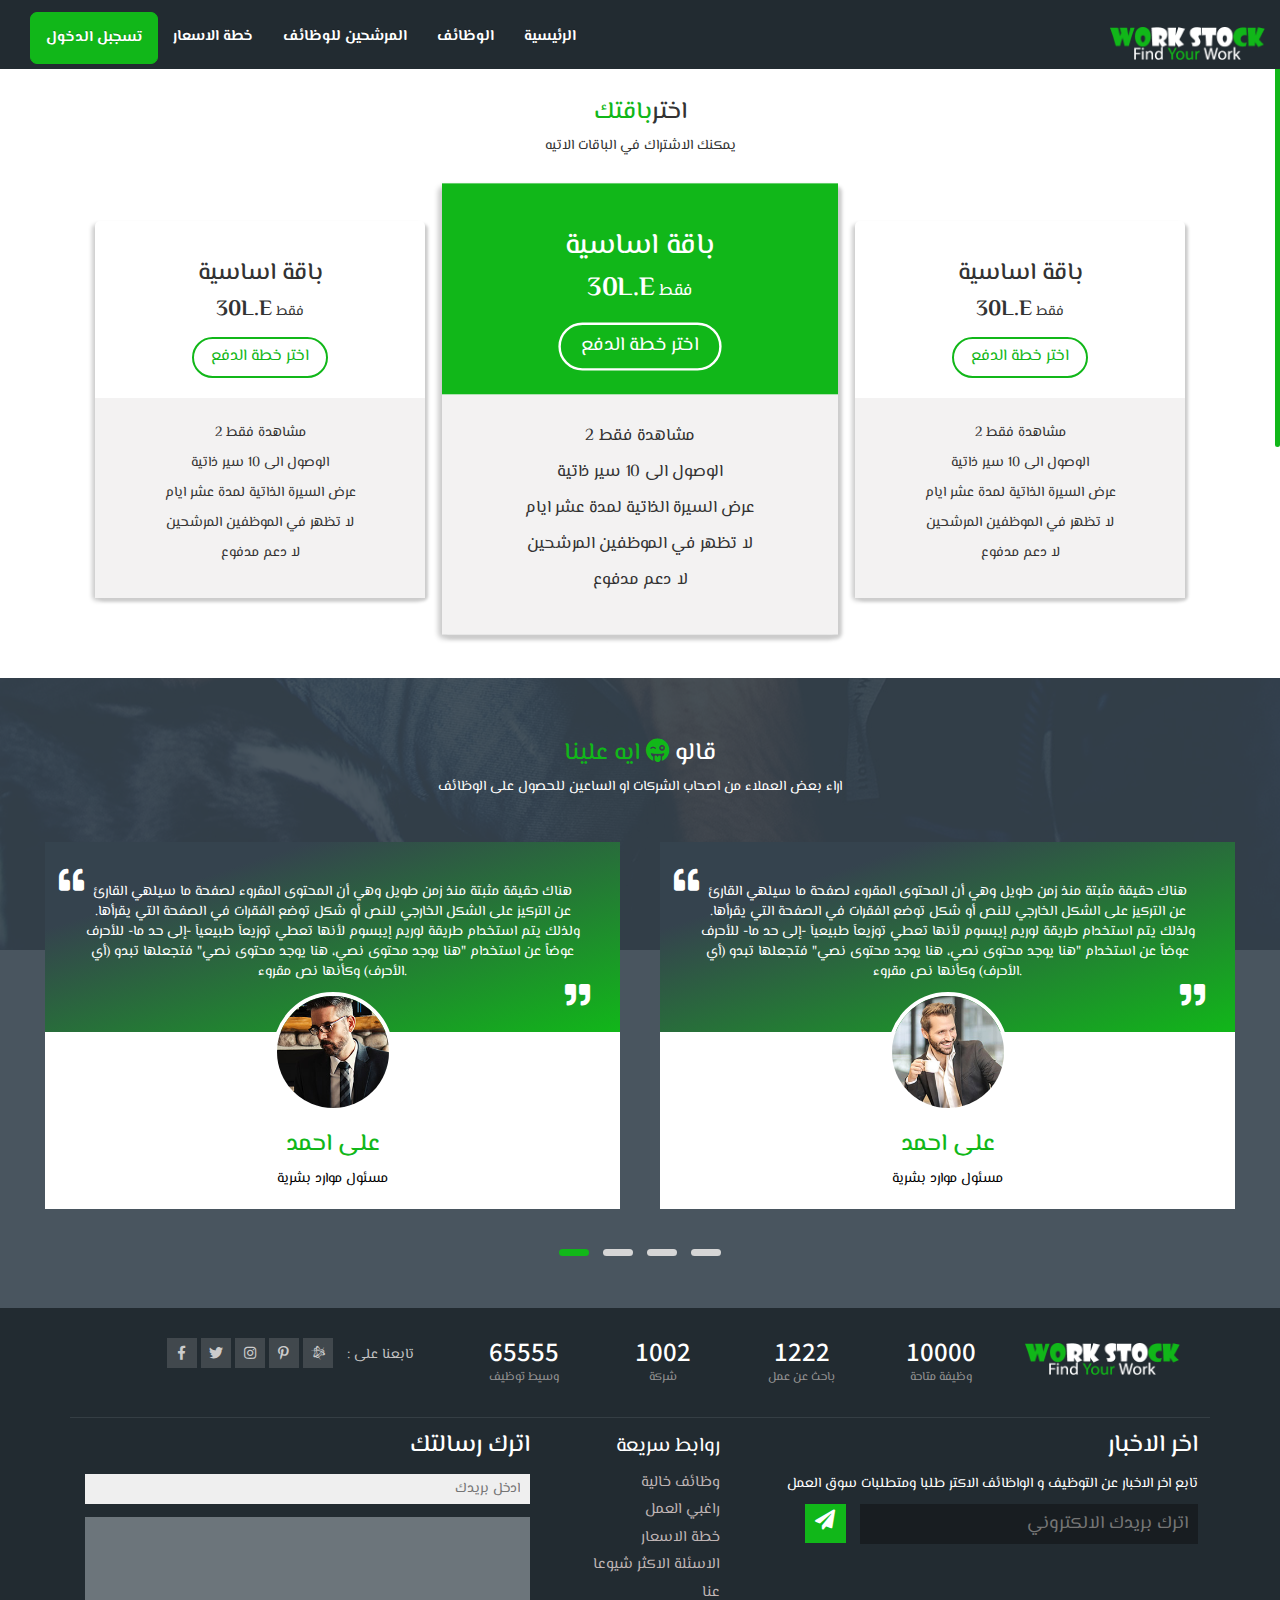
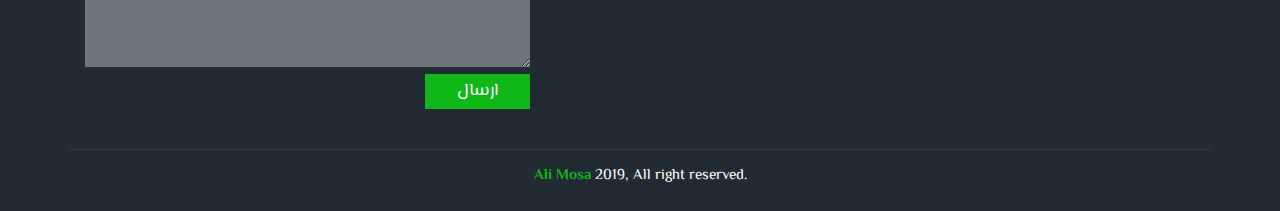
<file: price.html>
<!DOCTYPE html>
<html lang="en">
  <head>
    <meta charset="utf-8">
    <meta http-equiv="X-UA-Compatible" content="IE=edge">
    <meta name="viewport" content="width=device-width, initial-scale=1">
    <!-- The above 3 meta tags *must* come first in the head; any other head content must come *after* these tags -->
    <title>خطة الأسعار</title>

    <!-- Bootstrap -->
    <link href="css/bootstrap.min.css" rel="stylesheet">
    <link href="css/bootstrap-theme.min.css" rel="stylesheet">
      <link rel="stylesheet" href="css/owl.carousel.min.css">
    <link rel="stylesheet" href="css/owl.theme.default.min.css">
    <link href="css/style.css" rel="stylesheet">
    <link href="css/responsivestyle.css" rel="stylesheet">
    <link href="https://fonts.googleapis.com/css?family=El+Messiri" rel="stylesheet">
    <link href="css/fontawesome.min.css" rel="stylesheet">
    <link href="css/brands.min.css" rel="stylesheet">
    <link href="css/solid.min.css" rel="stylesheet">
    <link href="https://fonts.googleapis.com/css?family=Source+Sans+Pro" rel="stylesheet">




    <!-- HTML5 shim and Respond.js for IE8 support of HTML5 elements and media queries -->
    <!-- WARNING: Respond.js doesn't work if you view the page via file:// -->
    <!--[if lt IE 9]>
      <script src="https://oss.maxcdn.com/html5shiv/3.7.3/html5shiv.min.js"></script>
      <script src="https://oss.maxcdn.com/respond/1.4.2/respond.min.js"></script>
    <![endif]-->
  </head>
  <body>
       <!--start modal-->
        <div class="modal fade login-modal text-left" tabindex="-1" role="dialog" aria-labelledby="mySmallModalLabel">
          <div class="modal-dialog modal-sm" role="document">
            <div class="modal-content">
                <div class="modal-header">
                    <button type="button" class="close" data-dismiss="modal" aria-label="Close"><span aria-hidden="true">&times;</span></button>
                    <h4 class="modal-title">تسجيل الدخول</h4>
                  </div>
                <div class="modal-body">
                    <form>
                        <div class="form-group">
                            <label>البريد الالكتروني</label>
                            <input type="email" class="form-control" placeholder="البريد الالكتروني">
                        </div>
                        <div class="form-group">
                            <label>الرقم السري</label>
                            <input type="email" class="form-control" placeholder="الرقم السري">
                        </div>
                        <div class="form-group">
                            <a href="register.html" class="register">انشاء حساب</a>
                            <button type="submit" class="login">
                                تسجيل الدخول
                            </button>
                            
                        </div>
                    </form>
                </div>
            </div>
          </div>
        </div>
        <!--start modal-->
      <!--start haeder-->
      
        <nav class="navbar other navbar-inverse">
          <div class="container-fluid">
            <!-- Brand and toggle get grouped for better mobile display -->
            <div class="navbar-header">
              <button type="button" class="navbar-toggle collapsed" data-toggle="collapse" data-target="#bs-example-navbar-collapse-1" aria-expanded="false">
                <span class="sr-only">Toggle navigation</span>
                <span class="icon-bar"></span>
                <span class="icon-bar"></span>
                <span class="icon-bar"></span>
              </button>
              <a class="navbar-brand" href="index.html"><img src="images/logo.png"></a>
            </div>

            <!-- Collect the nav links, forms, and other content for toggling -->
            <div class="collapse navbar-collapse" id="bs-example-navbar-collapse-1">

              <ul class="nav navbar-nav navbar-right">
                <li><a href="index.html">الرئيسية</a></li>
                  <li><a href="jobs.html">الوظائف</a></li>
                  <li><a href="Employees.html">المرشحين للوظائف</a></li>
                  <li><a href="price.html">خطة الاسعار</a></li>
                
                  <li><a href="#" class="login" type="button"  data-toggle="modal" data-target=".login-modal">تسجبل الدخول</a></li>
              </ul>
            </div><!-- /.navbar-collapse -->
          </div><!-- /.container-fluid -->
</nav>
  
    
    <!--End header-->

      <!--start price-->
      <section class="price">
        <Div class="container">
            <div class="row">
                <div class="col-xs-12 header text-center">
                    <h3>اختر<span>باقتك</span></h3>
                    <p>يمكنك الاشتراك في الباقات الاتيه</p>
                </div>
              <div class="row prices-type">
                  <div class="col-md-4 col-xs-12">
                    <div class="col-xs-12 item text-center">
                        <div class="col-xs-12 head">
                        <h2>باقة اساسية</h2>
                        <h4>30L.E</h4> <span>فقط</span>
                        <div class="col-xs-12 choose">
                            <button>اختر خطة الدفع</button>     
                        </div>
                        </div>
                        <div class="col-xs-12 details">
                            <ul class="list-unstyled">
                                <li>2 مشاهدة فقط</li>                           <li> الوصول الى 10 سير ذاتية</li>
                                <li>عرض السيرة الذاتية لمدة عشر ايام</li>
                                <li>لا تظهر في الموظفين المرشحين</li>
                                <li>لا دعم مدفوع</li>

                            </ul>
                        </div>
                    </div>
                </div>
                  <div class="col-md-4 col-xs-12">
                    <div class="col-xs-12 item text-center">
                        <div class="col-xs-12 head">
                        <h2>باقة اساسية</h2>
                        <h4>30L.E</h4> <span>فقط</span>
                        <div class="col-xs-12 choose">
                            <button>اختر خطة الدفع</button>     
                        </div>
                        </div>
                        <div class="col-xs-12 details">
                            <ul class="list-unstyled">
                                <li>2 مشاهدة فقط</li>                           <li> الوصول الى 10 سير ذاتية</li>
                                <li>عرض السيرة الذاتية لمدة عشر ايام</li>
                                <li>لا تظهر في الموظفين المرشحين</li>
                                <li>لا دعم مدفوع</li>

                            </ul>
                        </div>
                    </div>
                </div>
                  <div class="col-md-4 col-xs-12">
                    <div class="col-xs-12 item text-center">
                        <div class="col-xs-12 head">
                        <h2>باقة اساسية</h2>
                        <h4>30L.E</h4> <span>فقط</span>
                        <div class="col-xs-12 choose">
                            <button>اختر خطة الدفع</button>     
                        </div>
                        </div>
                        <div class="col-xs-12 details">
                            <ul class="list-unstyled">
                                <li>2 مشاهدة فقط</li>                           <li> الوصول الى 10 سير ذاتية</li>
                                <li>عرض السيرة الذاتية لمدة عشر ايام</li>
                                <li>لا تظهر في الموظفين المرشحين</li>
                                <li>لا دعم مدفوع</li>

                            </ul>
                        </div>
                    </div>
                </div>
                </div>
            </div>  
        </Div>
      </section>
      <!--start price-->
     <!--start testmonial-->
      <section class="testmonial">
        <div class="container-fluid">
            <div class="row">
                <div class="col-xs-12 header text-center">
                    <h3> قالو <span><i class="fas fa-grin-tongue-wink"></i> ايه علينا</span></h3>
                    <p>اراء بعض العملاء من اصحاب الشركات او الساعين للحصول على الوظائف</p>
                </div>
                <div class=" col-xs-12 owl-carousel owl-theme">
                    <div class="item text-center col-xs-12">
                        <div class="item-container col-xs-12">
                            <div class="person-opinion col-xs-12">
                                <p>هناك حقيقة مثبتة منذ زمن طويل وهي أن المحتوى المقروء لصفحة ما سيلهي القارئ عن التركيز على الشكل الخارجي للنص أو شكل توضع الفقرات في الصفحة التي يقرأها. ولذلك يتم استخدام طريقة لوريم إيبسوم لأنها تعطي توزيعاَ طبيعياَ -إلى حد ما- للأحرف عوضاً عن استخدام "هنا يوجد محتوى نصي، هنا يوجد محتوى نصي" فتجعلها تبدو (أي الأحرف) وكأنها نص مقروء.</p>
                                <i class="fas fa-quote-left"></i>
                                <i class="fas fa-quote-right"></i>
                            </div>
                            <div class="person-details col-xs-12">
                                <img src="images/client-3.jpg">
                                <div class="col-xs-12">
                                    <h3 class="col-xs-12">على احمد</h3>
                                    <span>مسئول موارد بشرية</span>
                                </div>
                            </div>
                        </div>
                    </div>
                    <div class="item text-center col-xs-12">
                        <div class="item-container col-xs-12">
                            <div class="person-opinion col-xs-12">
                                <p>هناك حقيقة مثبتة منذ زمن طويل وهي أن المحتوى المقروء لصفحة ما سيلهي القارئ عن التركيز على الشكل الخارجي للنص أو شكل توضع الفقرات في الصفحة التي يقرأها. ولذلك يتم استخدام طريقة لوريم إيبسوم لأنها تعطي توزيعاَ طبيعياَ -إلى حد ما- للأحرف عوضاً عن استخدام "هنا يوجد محتوى نصي، هنا يوجد محتوى نصي" فتجعلها تبدو (أي الأحرف) وكأنها نص مقروء.</p>
                                <i class="fas fa-quote-left"></i>
                                <i class="fas fa-quote-right"></i>
                            </div>
                            <div class="person-details col-xs-12">
                                <img src="images/client-2.jpg">
                                <div class="col-xs-12">
                                    <h3 class="col-xs-12">على احمد</h3>
                                    <span>مسئول موارد بشرية</span>
                                </div>
                            </div>
                        </div>
                    </div>
                    <div class="item text-center col-xs-12">
                        <div class="item-container col-xs-12">
                            <div class="person-opinion col-xs-12">
                                <p>هناك حقيقة مثبتة منذ زمن طويل وهي أن المحتوى المقروء لصفحة ما سيلهي القارئ عن التركيز على الشكل الخارجي للنص أو شكل توضع الفقرات في الصفحة التي يقرأها. ولذلك يتم استخدام طريقة لوريم إيبسوم لأنها تعطي توزيعاَ طبيعياَ -إلى حد ما- للأحرف عوضاً عن استخدام "هنا يوجد محتوى نصي، هنا يوجد محتوى نصي" فتجعلها تبدو (أي الأحرف) وكأنها نص مقروء.</p>
                                <i class="fas fa-quote-left"></i>
                                <i class="fas fa-quote-right"></i>
                            </div>
                            <div class="person-details col-xs-12">
                                <img src="images/client-3.jpg">
                                <div class="col-xs-12">
                                    <h3 class="col-xs-12">على احمد</h3>
                                    <span>مسئول موارد بشرية</span>
                                </div>
                            </div>
                        </div>
                    </div>
                    <div class="item text-center col-xs-12">
                        <div class="item-container col-xs-12">
                            <div class="person-opinion col-xs-12">
                                <p>هناك حقيقة مثبتة منذ زمن طويل وهي أن المحتوى المقروء لصفحة ما سيلهي القارئ عن التركيز على الشكل الخارجي للنص أو شكل توضع الفقرات في الصفحة التي يقرأها. ولذلك يتم استخدام طريقة لوريم إيبسوم لأنها تعطي توزيعاَ طبيعياَ -إلى حد ما- للأحرف عوضاً عن استخدام "هنا يوجد محتوى نصي، هنا يوجد محتوى نصي" فتجعلها تبدو (أي الأحرف) وكأنها نص مقروء.</p>
                                <i class="fas fa-quote-left"></i>
                                <i class="fas fa-quote-right"></i>
                            </div>
                            <div class="person-details col-xs-12">
                                <img src="images/client-4.jpg">
                                <div class="col-xs-12">
                                    <h3 class="col-xs-12">على احمد</h3>
                                    <span>مسئول موارد بشرية</span>
                                </div>
                            </div>
                        </div>
                    </div>
                    <div class="item text-center col-xs-12">
                        <div class="item-container col-xs-12">
                            <div class="person-opinion col-xs-12">
                                <p>هناك حقيقة مثبتة منذ زمن طويل وهي أن المحتوى المقروء لصفحة ما سيلهي القارئ عن التركيز على الشكل الخارجي للنص أو شكل توضع الفقرات في الصفحة التي يقرأها. ولذلك يتم استخدام طريقة لوريم إيبسوم لأنها تعطي توزيعاَ طبيعياَ -إلى حد ما- للأحرف عوضاً عن استخدام "هنا يوجد محتوى نصي، هنا يوجد محتوى نصي" فتجعلها تبدو (أي الأحرف) وكأنها نص مقروء.</p>
                                <i class="fas fa-quote-left"></i>
                                <i class="fas fa-quote-right"></i>
                            </div>
                            <div class="person-details col-xs-12">
                                <img src="images/client-5.jpg">
                                <div class="col-xs-12">
                                    <h3 class="col-xs-12">شمس علي</h3>
                                    <span>مسئول موارد بشرية</span>
                                </div>
                            </div>
                        </div>
                    </div>
                    <div class="item text-center col-xs-12">
                        <div class="item-container col-xs-12">
                            <div class="person-opinion col-xs-12">
                                <p>هناك حقيقة مثبتة منذ زمن طويل وهي أن المحتوى المقروء لصفحة ما سيلهي القارئ عن التركيز على الشكل الخارجي للنص أو شكل توضع الفقرات في الصفحة التي يقرأها. ولذلك يتم استخدام طريقة لوريم إيبسوم لأنها تعطي توزيعاَ طبيعياَ -إلى حد ما- للأحرف عوضاً عن استخدام "هنا يوجد محتوى نصي، هنا يوجد محتوى نصي" فتجعلها تبدو (أي الأحرف) وكأنها نص مقروء.</p>
                                <i class="fas fa-quote-left"></i>
                                <i class="fas fa-quote-right"></i>
                            </div>
                            <div class="person-details col-xs-12">
                                <img src="images/client-1.jpg">
                                <div class="col-xs-12">
                                    <h3 class="col-xs-12">على احمد</h3>
                                    <span>مسئول موارد بشرية</span>
                                </div>
                            </div>
                        </div>
                    </div>
                    <div class="item text-center col-xs-12">
                        <div class="item-container col-xs-12">
                            <div class="person-opinion col-xs-12">
                                <p>هناك حقيقة مثبتة منذ زمن طويل وهي أن المحتوى المقروء لصفحة ما سيلهي القارئ عن التركيز على الشكل الخارجي للنص أو شكل توضع الفقرات في الصفحة التي يقرأها. ولذلك يتم استخدام طريقة لوريم إيبسوم لأنها تعطي توزيعاَ طبيعياَ -إلى حد ما- للأحرف عوضاً عن استخدام "هنا يوجد محتوى نصي، هنا يوجد محتوى نصي" فتجعلها تبدو (أي الأحرف) وكأنها نص مقروء.</p>
                                <i class="fas fa-quote-left"></i>
                                <i class="fas fa-quote-right"></i>
                            </div>
                            <div class="person-details col-xs-12">
                                <img src="images/client-2.jpg">
                                <div class="col-xs-12">
                                    <h3 class="col-xs-12">على احمد</h3>
                                    <span>مسئول موارد بشرية</span>
                                </div>
                            </div>
                        </div>
                    </div>
                   

                </div>
            </div>  
        </div>
      </section>
      <!--end testmonial-->
    <!--start footer-->
      <footer class="text-left">
        <div class="container">
            <div class="row">
                <div class="col-xs-12 upper-footer">
                    <div class="col-md-2 col-xs-12 logo">
                        <a href="#"><img src="images/logo.png"></a>
                    </div>
                    <div class="col-md-6 col-xs-12">
                        <div class="col-sm-3 col-xs-12">
                            <h4>10000</h4>
                            <span>وظيفة متاحة</span>
                        </div>
                        <div class="col-sm-3 col-xs-12">
                            <h4>1222</h4>
                            <span>باحث عن عمل</span>
                        </div>
                        <div class="col-sm-3 col-xs-12">
                            <h4>1002</h4>
                            <span>شركة</span>
                        </div>
                        <div class="col-sm-3 col-xs-12">
                            <h4>65555</h4>
                            <span>وسيط توظيف</span>
                        </div>
                    </div>
                    <div class="col-md-4 col-xs-12 folow-us">
                        
                        <ul class="list-unstyled list-inline">
                            <li>
                                <a href="#">
                                    <i class="fab fa-facebook-f"></i>
                                </a>
                            </li>
                            <li>
                                <a href="#">
                                    <i class="fab fa-twitter"></i>
                                </a>
                            </li>
                            <li>
                                <a href="#">
                                    <i class="fab fa-instagram"></i>
                                </a>
                            </li>
                            <li href="#">
                                <a href="#">
                                    <i class="fab fa-pinterest-p"></i>
                                </a>
                            </li>
                            <li href="#">
                                <a href="#">
                                    <i class="fab fa-battle-net"></i>
                                </a>
                            </li>
                        </ul>
                        <span> : تابعنا على</span>
                    </div>
                </div>
                <div class="col-xs-12 lower-footer">
                    <div class="col-md-5 col-xs-12 folow">
                        <h2>اخر الاخبار</h2>
                        <p>تابع اخر الاخبار عن التوظيف و الواظائف الاكتر طلبا ومتطلبات سوق العمل </p>
                        <div class="col-xs-12">
                            <div class="col-xs-9">
                                <input placeholder="اترك بريدك الالكتروني" type="email">
                            </div>
                            <div class="col-xs-3">
                                <button class="flwbtn"><i class="fas fa-paper-plane"></i></button>
                            </div>
                        </div>
                    </div>
                    <div class="col-md-2 col-xs-12">
                        <p>روابط سريعة</p>
                        <a href="jobs.html">وظائف خالية</a>
                        <a href="Employees.html">راغبي العمل</a>
                        <a href="price.html">خطة الاسعار</a>
                        <a href="#">الاسئلة الاكثر شيوعا</a>
                        <a href="#">عنا</a>
                        
                    </div>
                    <div class="col-md-5 col-xs-12">
                        <h2 class="col-xs-12">اترك رسالتك</h2>
                        <form class="col-xs-12">
                            <input type="email" placeholder="ادخل بريدك">
                            <textarea></textarea>
                            <button class="msg">ارسال</button>
                        </form>
                    </div>
                </div>
                 <div class="col-xs-12 copyright text-center">
            <p class="col-xs-12"><span><a href="#">ali mosa</a></span> 2019, All right reserved.</p>
          </div>
            </div>  
        </div>
         
      </footer>
      
    <!--End footer-->
      <!--start scroll to top-->
   <a href="#" id="scroll"><i class="fas fa-space-shuttle"></i></a>
   <!--end scroll to top-->
    <!-- jQuery (necessary for Bootstrap's JavaScript plugins) -->
    <script src="js/jquery.min.js"></script>
      <script src="js/owl.carousel.min.js"></script>
    <!-- Include all compiled plugins (below), or include individual files as needed -->
    <script src="js/bootstrap.min.js"></script>
      <script src="js/jquery.nicescroll.min.js"></script>
    <script src="js/code.js"></script>
  </body>
</html>
</file>
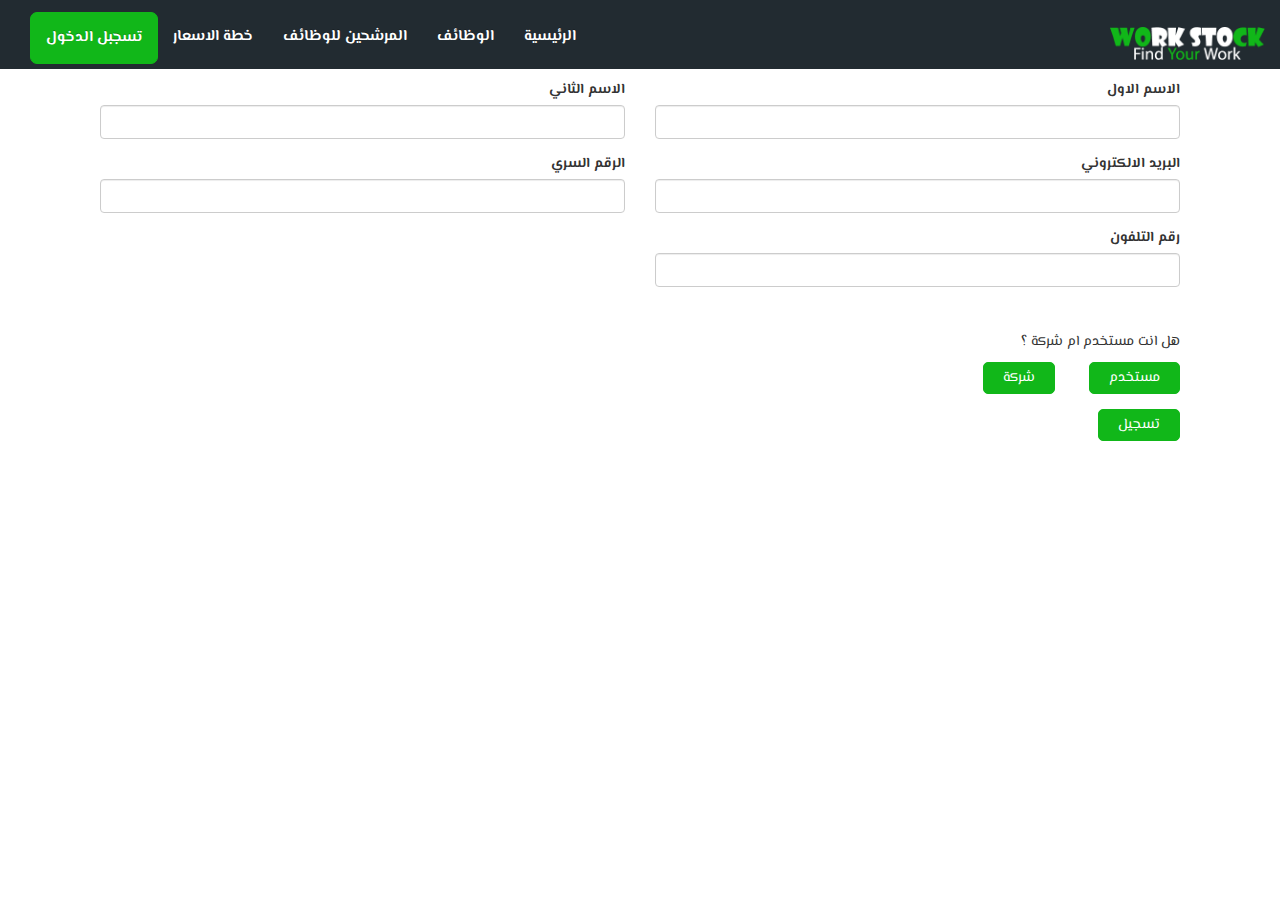
<file: register.html>
<!DOCTYPE html>
<html lang="en">
  <head>
    <meta charset="utf-8">
    <meta http-equiv="X-UA-Compatible" content="IE=edge">
    <meta name="viewport" content="width=device-width, initial-scale=1">
    <!-- The above 3 meta tags *must* come first in the head; any other head content must come *after* these tags -->
    <title>انشاء حساب</title>

    <!-- Bootstrap -->
    <link href="css/bootstrap.min.css" rel="stylesheet">
    <link href="css/bootstrap-theme.min.css" rel="stylesheet">
    <link href="css/style.css" rel="stylesheet">
    <link href="css/register.css" rel="stylesheet">
    <link href="css/responsivestyle.css" rel="stylesheet">
    <link href="https://fonts.googleapis.com/css?family=El+Messiri" rel="stylesheet">
    <link href="css/fontawesome.min.css" rel="stylesheet">
    <link href="css/brands.min.css" rel="stylesheet">
    <link href="css/solid.min.css" rel="stylesheet">
    <link href="https://fonts.googleapis.com/css?family=Source+Sans+Pro" rel="stylesheet">




    <!-- HTML5 shim and Respond.js for IE8 support of HTML5 elements and media queries -->
    <!-- WARNING: Respond.js doesn't work if you view the page via file:// -->
    <!--[if lt IE 9]>
      <script src="https://oss.maxcdn.com/html5shiv/3.7.3/html5shiv.min.js"></script>
      <script src="https://oss.maxcdn.com/respond/1.4.2/respond.min.js"></script>
    <![endif]-->
  </head>
  <body>
      
           <!--start modal-->
        <div class="modal fade login-modal text-left" tabindex="-1" role="dialog" aria-labelledby="mySmallModalLabel">
          <div class="modal-dialog modal-sm" role="document">
            <div class="modal-content">
                <div class="modal-header">
                    <button type="button" class="close" data-dismiss="modal" aria-label="Close"><span aria-hidden="true">&times;</span></button>
                    <h4 class="modal-title">تسجيل الدخول</h4>
                  </div>
                <div class="modal-body">
                    <form>
                        <div class="form-group">
                            <label>البريد الالكتروني</label>
                            <input type="email" class="form-control" placeholder="البريد الالكتروني">
                        </div>
                        <div class="form-group">
                            <label>الرقم السري</label>
                            <input type="email" class="form-control" placeholder="الرقم السري">
                        </div>
                        <div class="form-group">
                            <a href="register.html" class="register">انشاء حساب</a>
                            <button type="submit" class="login">
                                تسجيل الدخول
                            </button>
                            
                        </div>
                    </form>
                </div>
            </div>
          </div>
        </div>
        <!--start modal-->
    <!--start navbar-->
        <nav class="navbar other nav-jobs navbar-inverse">
          <div class="container-fluid">
            <!-- Brand and toggle get grouped for better mobile display -->
            <div class="navbar-header">
              <button type="button" class="navbar-toggle collapsed" data-toggle="collapse" data-target="#bs-example-navbar-collapse-1" aria-expanded="false">
                <span class="sr-only">Toggle navigation</span>
                <span class="icon-bar"></span>
                <span class="icon-bar"></span>
                <span class="icon-bar"></span>
              </button>
              <a class="navbar-brand" href="index.html"><img src="images/logo.png"></a>
            </div>

            <!-- Collect the nav links, forms, and other content for toggling -->
            <div class="collapse navbar-collapse" id="bs-example-navbar-collapse-1">

              <ul class="nav navbar-nav navbar-right">
                <li><a href="index.html">الرئيسية</a></li>
                  <li><a href="jobs.html">الوظائف</a></li>
                  <li><a href="Employees.html">المرشحين للوظائف</a></li>
                  <li><a href="price.html">خطة الاسعار</a></li>
                
                 <li><a href="#" class="login" type="button"  data-toggle="modal" data-target=".login-modal">تسجبل الدخول</a></li>
              </ul>
            </div><!-- /.navbar-collapse -->
          </div><!-- /.container-fluid -->
        </nav>
    <!--End navbar-->
    <!--start register form-->
        <section class="register-form text-left">
            <div class="container">
                <form class="col-xs-12">
                    <div class="form-group col-md-6 col-xs-12">
                        <label>الاسم الاول </label>
                        <input type="text" class="form-control">
                    </div>
                     <div class="form-group col-md-6 col-xs-12">
                        <label>الاسم الثاني </label>
                        <input type="text" class="form-control">
                    </div>
                     <div class="form-group col-md-6 col-xs-12">
                        <label>البريد الالكتروني</label>
                        <input type="email" class="form-control">
                    </div>
                     <div class="form-group col-md-6 col-xs-12">
                        <label>الرقم السري</label>
                        <input type="password" class="form-control">
                    </div>
                     <div class="form-group col-md-6 col-xs-12">
                        <label>رقم التلفون</label>
                        <input type="text" class="form-control">
                    </div>
                    <div class="user-type form-group  col-xs-12">
                        <p>هل انت مستخدم ام شركة ؟</p>
                        <input class="company" type="button" value="شركة" name="type">
                        
                        <input class="casual-user" type="button" value="مستخدم" name="type">
                    </div>
                    <div class="col-xs-12 casual-user-form">
                        <div class="form-group col-md-6 col-xs-12">
                            <label>قسم الوظيفة</label>
                        <input type="text" class="form-control">
                        </div>
                        <div class="user-gender form-group col-md-6 col-xs-12">
                            <label>ذكر</label>
                            <input class="company" type="radio" name="gender">
                            <label>انثى</label>
                            <input class="casual-user" type="radio" name="gender">
                        </div>
                        <div class="form-group col-md-6 col-xs-12">
                            <label>المهارات</label>
                        <input type="text" class="form-control">
                        </div>
                        <div class="form-group col-md-6 col-xs-12">
                            <label>سنين الخبرة</label>
                        <input type="text" class="form-control">
                        </div>
                    </div>
                    <div class="col-xs-12 company-form">
                        <div class="form-group col-md-6 col-xs-12">
                            <label>اسم الشركة</label>
                        <input type="text" class="form-control">
                        </div>
                        
                        <div class="form-group col-md-6 col-xs-12">
                            <label>العنوان</label>
                        <input type="text" class="form-control">
                        </div>
                        <div class="form-group col-md-6 col-xs-12">
                            <label>تفاصيل اضافية</label>
                        <input type="text" class="form-control">
                        </div>
                    </div>
                    <div class="col-xs-12"><button class="submit-btn" type="submit">تسجيل </button></div>
                </form>
            </div>
        </section>
    <!--end register form-->
   
      <!--start scroll to top-->
   <a href="#" id="scroll"><i class="fas fa-space-shuttle"></i></a>
   <!--end scroll to top-->
    <!-- jQuery (necessary for Bootstrap's JavaScript plugins) -->
    <script src="js/jquery.min.js"></script>
    <!-- Include all compiled plugins (below), or include individual files as needed -->
    <script src="js/bootstrap.min.js"></script>
    <script src="js/jquery.nicescroll.min.js"></script>
    <script src="js/code.js"></script>
  </body>
</html>
</file>
<file: css/responsivestyle.css>
@media (max-width: 992px) {
  nav.navbar.navbar-inverse {
    background-color: #35434e !important; }

  nav.navbar.navbar-inverse .navbar-header a.navbar-brand img {
    width: 130px; }

  footer .upper-footer {
    text-align: right; } }

/*# sourceMappingURL=responsivestyle.css.map */
</file>
<file: css/style.css>
a {
  text-decoration: none;
  color: #000;
  -webkit-transition: 0.5s;
  -moz-transition: 0.5s;
  -o-transition: 0.5s;
  transition: 0.5s; }
  a:hover {
    color: #11b719; }

body {
  font-family: 'El Messiri', sans-serif; }

*::selection {
  background-color: #11b719;
  color: #fff; }

* {
  outline: none; }

.login {
  color: #fff;
  background-color: #11b719;
  -webkit-border-radius: 7px;
  -moz-border-radius: 7px;
  -o-border-radius: 7px;
  border-radius: 7px;
  padding-right: 18px;
  padding-left: 18px;
  border: 1px solid #11b719;
  -webkit-transition: 0.5s;
  -moz-transition: 0.5s;
  -o-transition: 0.5s;
  transition: 0.5s; }
  .login:hover {
    color: #11b719;
    background-color: transparent; }

.modal {
  top: 100px;
  z-index: 99999; }
  .modal .modal-sm {
    min-width: 340px; }
  .modal .modal-content {
    border-radius: 4px 34px;
    padding: 10px; }
  .modal .modal-header {
    padding: 15px 15px 0px;
    border-bottom: none; }
    .modal .modal-header h4 {
      color: #11b719; }
    .modal .modal-header .close {
      font-size: 35px; }
  .modal input {
    text-align: right; }
  .modal input:focus {
    border-color: #11b719;
    -webkit-box-shadow: inset 0 1px 1px rgba(0, 0, 0, 0.075), 0 0 8px #11b719;
    box-shadow: inset 0 1px 1px rgba(0, 0, 0, 0.075), 0 0 3px #11b719; }
  .modal .login {
    padding: 7px 12px;
    font-size: 17px; }
  .modal .register {
    padding-right: 36px;
    color: #11b719; }
    .modal .register:hover {
      text-decoration: none; }

nav {
  width: 242px;
  margin: auto;
  margin-bottom: 0; }

.pagination > li > a,
.pagination > li > span {
  font-size: 16px;
  font-weight: bold;
  color: #11b719;
  -webkit-transition: 0.5s;
  -moz-transition: 0.5s;
  -o-transition: 0.5s;
  transition: 0.5s; }
  .pagination > li > a:hover,
  .pagination > li > span:hover {
    color: #fff;
    background-color: #11b719; }

.nav.navbar-nav {
  padding: 0px 15px; }

nav.navbar.navbar-inverse {
  position: fixed;
  top: 0;
  z-index: 55555;
  width: 100%;
  border-radius: 0 !important;
  background-color: transparent;
  background-image: none;
  border: 0;
  padding: 12px 0 5px;
  -webkit-transition: 0.5s;
  -moz-transition: 0.5s;
  -o-transition: 0.5s;
  transition: 0.5s; }
  nav.navbar.navbar-inverse .navbar-header a.navbar-brand img {
    width: 155px; }
  nav.navbar.navbar-inverse .navbar-brand:focus,
  nav.navbar.navbar-inverse .navbar-brand:hover {
    color: #fff; }
  nav.navbar.navbar-inverse .navbar-nav > li a {
    font-size: 15px;
    font-weight: bold;
    color: #fff;
    -webkit-transition: 0.5s;
    -moz-transition: 0.5s;
    -o-transition: 0.5s;
    transition: 0.5s; }
    nav.navbar.navbar-inverse .navbar-nav > li a:hover {
      color: #11b719; }
  nav.navbar.navbar-inverse .navbar-toggle {
    background-color: #000; }

.stars {
  cursor: pointer; }
  .stars:hover .star polygon {
    fill: #ffd055 !important; }
  .stars .star {
    float: left; }
    .stars .star polygon {
      fill: #d8d8d8; }
    .stars .star:hover ~ .star polygon {
      fill: #d8d8d8 !important; }
  .stars[data-stars] .star polygon {
    fill: #ffd055; }
  .stars[data-stars="1"] .star:nth-child(1) ~ .star polygon {
    fill: #d8d8d8; }
  .stars[data-stars="2"] .star:nth-child(2) ~ .star polygon {
    fill: #d8d8d8; }
  .stars[data-stars="3"] .star:nth-child(3) ~ .star polygon {
    fill: #d8d8d8; }
  .stars[data-stars="4"] .star:nth-child(4) ~ .star polygon {
    fill: #d8d8d8; }
  .stars[data-stars="5"] .star:nth-child(5) ~ .star polygon {
    fill: #d8d8d8; }

/*login button*/
.login {
  color: #fff;
  background-color: #11b719;
  -webkit-border-radius: 7px;
  -moz-border-radius: 7px;
  -o-border-radius: 7px;
  border-radius: 7px;
  padding-right: 18px;
  padding-left: 18px;
  border: 1px solid #11b719;
  -webkit-transition: 0.5s;
  -moz-transition: 0.5s;
  -o-transition: 0.5s;
  transition: 0.5s; }
  .login:hover {
    color: #11b719;
    background-color: transparent; }

/*public navbar*/
nav.navbar.navbar-inverse.other {
  background-color: #222b31 !important; }

nav.navbar.navbar-inverse .navbar-toggle {
  background-color: #35434e !important; }

.navbar-inverse .navbar-collapse, .navbar-inverse .navbar-form {
  border-color: #35434e !important; }

.row {
  margin-right: 0;
  margin-left: 0; }

/*end nav*/
/*start main*/
section.testmonial {
  background: url(../images/testmonials.jpg) no-repeat center center fixed;
  position: relative; }
  section.testmonial::before {
    content: " ";
    position: absolute;
    width: 100%;
    height: 100%;
    background-color: #35434ee6; }
  section.testmonial .container-fluid {
    padding-top: 40px;
    padding-bottom: 40px; }
    section.testmonial .container-fluid .header {
      color: #fff;
      padding-bottom: 35px; }
    section.testmonial .container-fluid .item {
      color: #fff;
      margin-bottom: 25px; }
      section.testmonial .container-fluid .item div {
        padding: 0; }
      section.testmonial .container-fluid .item .person-opinion {
        padding: 40px;
        padding-bottom: 40px;
        background: linear-gradient(to top left, #11b719 0%, #35434e 77%);
        position: relative; }
        section.testmonial .container-fluid .item .person-opinion i {
          position: absolute;
          font-size: 25px; }
        section.testmonial .container-fluid .item .person-opinion i.fa-quote-left {
          top: 25px;
          left: 14px; }
        section.testmonial .container-fluid .item .person-opinion i.fa-quote-right {
          right: 30px;
          bottom: 25px; }
      section.testmonial .container-fluid .item .person-details {
        background-color: #fff;
        color: #000;
        padding-bottom: 20px; }
        section.testmonial .container-fluid .item .person-details img {
          margin-top: -40px; }
        section.testmonial .container-fluid .item .person-details h3 {
          color: #11b719; }
  section.testmonial .owl-carousel .owl-item img {
    max-width: 120px;
    margin: auto;
    border: 4px solid #fff;
    -webkit-border-radius: 50%;
    -moz-border-radius: 50%;
    -o-border-radius: 50%;
    border-radius: 50%; }

/*end main*/
/*start scroll*/
@-webkit-keyframes example {
  from {
    bottom: 10px; }
  to {
    bottom: 20px; } }
/* Standard syntax */
@keyframes example {
  from {
    bottom: 25px; }
  to {
    bottom: 10px; } }
#scroll {
  position: fixed;
  right: 15px;
  bottom: 25px;
  display: none;
  -webkit-animation-name: example;
  -webkit-animation-duration: 1s;
  animation-name: example;
  animation-duration: 1s;
  animation-iteration-count: infinite; }

#scroll i {
  font-size: 25px;
  color: #11b719;
  height: 40px;
  width: 40px;
  text-align: center;
  line-height: 40px;
  -webkit-transform: rotate(270deg);
  -moz-transform: rotate(270deg);
  -o-transform: rotate(270deg);
  transform: rotate(270deg); }

/*end scroll*/
.clicked {
  left: 0 !important; }

header .banner .container .row .search div input, header .banner .container .row .search div select {
  width: 100%;
  height: 50px;
  border: 1px solid #ccc;
  border-left: none;
  outline: none; }

header nav.navbar.navbar-inverse .navbar-toggle {
  background-color: #35434e !important; }

.scrolled {
  background-color: #35434e !important; }

section .header span {
  color: #11b719; }

header {
  position: relative;
  background-image: url(../images/banner-2.jpg);
  background-size: cover; }
  header .banner .container .row h1 {
    color: #fff;
    font-weight: bold;
    font-size: 45px; }
  header .banner .container .row p {
    color: #fff;
    font-size: 20px; }
  header .banner .container .row .search {
    margin-top: 15px;
    padding: 15px;
    background-color: #cdcdcd58;
    -webkit-border-radius: 5px;
    -moz-border-radius: 5px;
    -o-border-radius: 5px;
    border-radius: 5px; }
    header .banner .container .row .search div {
      padding: 0; }
      header .banner .container .row .search div input {
        font-size: 20px;
        padding-right: 10px;
        text-align: right; }
      header .banner .container .row .search div select {
        padding-left: 10px; }
      header .banner .container .row .search div button {
        width: 100%;
        height: 50px;
        height: 50px;
        background-color: #11b719;
        border: none;
        color: #fff;
        font-size: 23px; }
  header::before {
    content: " ";
    position: absolute;
    top: 0;
    left: 0;
    height: 100%;
    width: 100%;
    background-color: #222b3199; }

section.populer-categories {
  background-color: #fafafa;
  padding: 50px 0; }
  section.populer-categories .item {
    padding: 20px 0;
    -webkit-transition: 0.5s;
    -moz-transition: 0.5s;
    -o-transition: 0.5s;
    transition: 0.5s;
    position: relative;
    background-size: cover;
    background-image: none; }
    section.populer-categories .item i {
      color: #35434e;
      font-size: 40px;
      width: 75px;
      height: 75px;
      line-height: 75px;
      border: 1px solid #e6e6e6;
      -webkit-border-radius: 50%;
      -moz-border-radius: 50%;
      -o-border-radius: 50%;
      border-radius: 50%;
      background-color: transparent;
      -webkit-transition: 0.5s;
      -moz-transition: 0.5s;
      -o-transition: 0.5s;
      transition: 0.5s; }
    section.populer-categories .item .head h3 {
      color: #11b719;
      text-transform: capitalize; }
    section.populer-categories .item:hover i {
      background-color: #35434e;
      color: #fff;
      -webkit-transform: scale(1.1);
      -moz-transform: scale(1.1);
      -o-transform: scale(1.1);
      transform: scale(1.1); }

section.jobs {
  padding: 35px 0; }
  section.jobs .item {
    text-align: center;
    padding: 10px 0;
    border: 1px solid #ccc;
    -webkit-border-radius: 25px;
    -moz-border-radius: 25px;
    -o-border-radius: 25px;
    border-radius: 25px;
    margin-bottom: 25px;
    -webkit-transition: 0.5s;
    -moz-transition: 0.5s;
    -o-transition: 0.5s;
    transition: 0.5s; }
    section.jobs .item a {
      text-decoration: none; }
      section.jobs .item a h1 {
        margin: 30px 0 0;
        font-size: 18px;
        font-weight: bold; }
    section.jobs .item div img {
      margin: auto; }
    section.jobs .item div span {
      margin-right: 6px; }
    section.jobs .item div span.part {
      display: inline-block;
      background-color: #ff000090;
      color: #fff;
      padding: 3px; }
    section.jobs .item div span.full {
      display: inline-block;
      background-color: #e8d91b95;
      color: #fff;
      padding: 3px; }
    section.jobs .item div p {
      padding-top: 25px;
      font-weight: bold;
      color: #9a9898;
      letter-spacing: 2px;
      font-size: 17px; }
    section.jobs .item div button {
      margin-top: 30px;
      background-color: #11b719;
      border: none;
      padding: 15px;
      color: #fff;
      font-size: 17px;
      font-weight: bold; }
    section.jobs .item:hover {
      transform: scale(1.02, 1.02); }
  section.jobs .more {
    display: inline-block;
    color: #fff;
    background-color: #11b719;
    width: 180px;
    height: 44px;
    font-size: 18px;
    border: none;
    line-height: 44px;
    text-decoration: none; }

section.employee {
  padding: 35px 0;
  background-color: #f5f6f7; }
  section.employee .row > div {
    margin-bottom: 40px; }
  section.employee .item {
    overflow: hidden;
    position: relative;
    background-color: #fff;
    -webkit-border-radius: 5px;
    -moz-border-radius: 5px;
    -o-border-radius: 5px;
    border-radius: 5px;
    padding: 45px 0 0;
    -webkit-transition: 0.5s;
    -moz-transition: 0.5s;
    -o-transition: 0.5s;
    transition: 0.5s; }
    section.employee .item img {
      width: 120px;
      margin: auto; }
    section.employee .item .info a {
      text-decoration: none; }
      section.employee .item .info a h2 {
        margin-bottom: 0px;
        font-size: 20px;
        font-weight: bold; }
    section.employee .item .info span {
      margin-bottom: 20px;
      display: inline-block; }
    section.employee .item .skills span {
      padding: 1px 11px;
      border: 1px solid #ccc;
      -webkit-border-radius: 10px;
      -moz-border-radius: 10px;
      -o-border-radius: 10px;
      border-radius: 10px;
      display: inline-block;
      background-color: #f5f3f3; }
    section.employee .item .inrto {
      padding: 20px 5px;
      height: 100px;
      overflow: hidden; }
    section.employee .item .details a {
      width: 100%;
      color: #fff;
      display: inline-block;
      text-decoration: none;
      padding-top: 8px;
      background-color: #11b719;
      border: none;
      font-size: 17px;
      -webkit-transition: 0.5s;
      -moz-transition: 0.5s;
      -o-transition: 0.5s;
      transition: 0.5s;
      height: 39px;
      border: 1px solid #11b719;
      -webkit-border-radius: 0 0 5px 5px;
      -moz-border-radius: 0 0 5px 5px;
      -o-border-radius: 0 0 5px 5px;
      border-radius: 0 0 5px 5px; }
      section.employee .item .details a:hover {
        background-color: #fff;
        color: #11b719; }
    section.employee .item .settings {
      position: absolute;
      top: 15px;
      right: 15px;
      font-size: 22px;
      color: #9c9a9a; }
      section.employee .item .settings i {
        cursor: pointer; }
    section.employee .item:hover {
      -webkit-transform: translatey(-12px);
      -moz-transform: translatey(-12px);
      -o-transform: translatey(-12px);
      transform: translatey(-12px); }

section.how-work {
  padding: 35px 0; }
  section.how-work .item {
    text-align: right; }
    section.how-work .item i {
      color: #11b719;
      margin-bottom: 20px;
      font-size: 26px; }
    section.how-work .item h4 {
      font-weight: bold;
      font-size: 15px;
      position: relative;
      padding: 0 0 15px; }
      section.how-work .item h4::after {
        content: " ";
        position: absolute;
        bottom: 0;
        width: 70px;
        height: 2px;
        background-color: #11b719;
        right: 0; }
    section.how-work .item p {
      padding: 0; }

section.brands {
  padding: 35px 0;
  background-color: #efefef; }
  section.brands .row > div {
    margin-bottom: 25px;
    text-align: center; }

footer {
  background-color: #222b31;
  padding: 30px 0 0; }
  footer .upper-footer > div:nth-child(2) > div {
    padding: 0; }
  footer .upper-footer {
    text-align: center;
    border-bottom: 1px solid #353e44;
    padding-bottom: 15px; }
    footer .upper-footer > div {
      margin-bottom: 15px;
      padding: 0; }
    footer .upper-footer .logo a img {
      width: 155px;
      margin-top: 5px; }
    footer .upper-footer h4 {
      color: #fff;
      font-size: 27px;
      margin: 0;
      font-family: 'Source Sans Pro', sans-serif; }
    footer .upper-footer span {
      color: #969494;
      font-size: 12px; }
    footer .upper-footer .folow-us span {
      color: #c3c3c3;
      font-size: 14px; }
    footer .upper-footer ul {
      display: inline-block;
      margin-right: 10px; }
      footer .upper-footer ul li {
        width: 30px;
        height: 30px;
        line-height: 35px;
        text-align: center;
        background-color: #cccccc30; }
        footer .upper-footer ul li i {
          color: #ccc; }
  footer .lower-footer > div,
  footer .upper-f {
    margin-bottom: 25px; }
  footer .lower-footer {
    padding: 15px 0 15px;
    border-bottom: 1px solid #353e44; }
    footer .lower-footer div:nth-child(2) p {
      color: #fff;
      font-size: 20px; }
    footer .lower-footer div:nth-child(2) a {
      display: block;
      color: #bfb4b4;
      text-decoration: none;
      font-size: 15px;
      margin-bottom: 6px; }
    footer .lower-footer input {
      width: 100%;
      margin-bottom: 13px;
      text-align: right;
      padding: 5px 10px;
      border: none;
      background-color: #efefef;
      color: #181d21; }
    footer .lower-footer textarea {
      width: 100%;
      height: 150px;
      background-color: #6c757b;
      color: #fff;
      padding: 10px;
      border: none;
      text-align: right; }
    footer .lower-footer button.msg {
      background-color: #11b719;
      color: #fff;
      border: none;
      width: 105px;
      height: 35px;
      font-size: 17px;
      -webkit-transition: 0.5s;
      -moz-transition: 0.5s;
      -o-transition: 0.5s;
      transition: 0.5s; }
      footer .lower-footer button.msg:hover {
        background-color: #109e17; }
    footer .lower-footer h2 {
      color: #fff;
      font-size: 24px;
      margin: 0px 0px 14px; }
    footer .lower-footer p {
      color: #fff; }
    footer .lower-footer .folow {
      padding: 0px 12px; }
      footer .lower-footer .folow div {
        padding: 0; }
        footer .lower-footer .folow div input {
          font-size: 18px;
          width: 100%;
          padding: 0px 10px;
          color: #fff;
          text-align: right;
          height: 40px;
          background-color: #181d21;
          border: none; }
    footer .lower-footer .flwbtn {
      width: 41px;
      height: 39px;
      margin-right: 14px;
      color: #fff;
      background-color: #11b719;
      border: none;
      font-size: 20px; }
    footer .lower-footer h2, footer .lower-footer form {
      padding: 0px; }
  footer .copyright {
    padding: 15px 0 15px; }
    footer .copyright p {
      font-size: 15px;
      color: #fff; }
      footer .copyright p span a {
        color: #11b719;
        text-decoration: none;
        text-transform: capitalize;
        font-weight: bold; }

/*End home*/
/*start price*/
section.price {
  padding: 80px 0 55px; }
  section.price .header {
    margin-bottom: 30px; }
  section.price .item {
    -webkit-box-shadow: 3px 3px 3px #ccc, -3px 3px 4px #ccc;
    -moz-box-shadow: 3px 3px 3px #ccc, -3px 3px 4px #ccc;
    -o-box-shadow: 3px 3px 3px #ccc, -3px 3px 4px #ccc;
    box-shadow: 3px 3px 3px #ccc, -3px 3px 4px #ccc;
    -webkit-border-radius: 5px;
    -moz-border-radius: 5px;
    -o-border-radius: 5px;
    border-radius: 5px;
    padding: 0px; }
    section.price .item .head {
      padding: 20px 0; }
      section.price .item .head h2 {
        font-size: 24px; }
      section.price .item .head h4 {
        display: inline;
        font-weight: bold;
        font-size: 22px; }
      section.price .item .head button {
        color: #11b719;
        background-color: transparent;
        border: 2px solid #11b719;
        padding: 7px 17px;
        -webkit-border-radius: 30px;
        -moz-border-radius: 30px;
        -o-border-radius: 30px;
        border-radius: 30px;
        margin-top: 15px;
        font-size: 16px;
        -webkit-transition: 0.5s;
        -moz-transition: 0.5s;
        -o-transition: 0.5s;
        transition: 0.5s; }
    section.price .item .details {
      background-color: #f3f2f2;
      padding: 20px 0; }
      section.price .item .details ul {
        padding: 0; }
        section.price .item .details ul li {
          padding: 5px 0; }
    section.price .item:hover .head button {
      color: #fff;
      background-color: #11b719; }
  section.price .prices-type > div {
    padding: 25px; }
  section.price .prices-type div:nth-child(2) .item {
    -webkit-transform: scale(1.2, 1.2);
    -moz-transform: scale(1.2, 1.2);
    -o-transform: scale(1.2, 1.2);
    transform: scale(1.2, 1.2);
    -webkit-z-index: 15;
    -moz-z-index: 15;
    -o-z-index: 15;
    z-index: 15; }
    section.price .prices-type div:nth-child(2) .item .head {
      color: #fff;
      background-color: #11b719; }
      section.price .prices-type div:nth-child(2) .item .head button {
        color: #fff;
        background-color: transparent;
        border: 2px solid #fff; }
    section.price .prices-type div:nth-child(2) .item:hover .head button {
      color: #fff;
      background-color: #11b719; }

/*End price*/
    /*start register*/
section.register-form{
    padding: 80px 0;
    margin-bottom: 50px;
}
.register-form .casual-user-form,
.register-form .company-form{
        background-color: #eee;
    border: 1px solid #ddd;
    padding: 15px 0;
    margin-bottom: 15px;
}
.user-gender{
    padding-top: 30px;
}
section.register-form .company, section.register-form .casual-user ,section.register-form .submit-btn{
    background-color: #11b719;
    border-radius: 5px;
    border: none;
    color: #fff;
    padding: 5px 19px;
    outline: none;
    transition: .5s;
    border: 1px solid #11b719;
}
section.register-form .company:hover, section.register-form .casual-user:hover ,
section.register-form .submit-btn:hover{
        border: 1px solid #11b719;
    background-color: transparent;
    color: #11b719;
}
/*End register*/
/*# sourceMappingURL=style.css.map */
</file>
<file: css/employees.css>
a {
  text-decoration: none;
  color: #000;
  -webkit-transition: 0.5s;
  -moz-transition: 0.5s;
  -o-transition: 0.5s;
  transition: 0.5s; }
  a:hover {
    color: #11b719; }

body {
  font-family: 'El Messiri', sans-serif; }

*::selection {
  background-color: #11b719;
  color: #fff; }

* {
  outline: none; }

.login {
  color: #fff;
  background-color: #11b719;
  -webkit-border-radius: 7px;
  -moz-border-radius: 7px;
  -o-border-radius: 7px;
  border-radius: 7px;
  padding-right: 18px;
  padding-left: 18px;
  border: 1px solid #11b719;
  -webkit-transition: 0.5s;
  -moz-transition: 0.5s;
  -o-transition: 0.5s;
  transition: 0.5s; }
  .login:hover {
    color: #11b719;
    background-color: transparent; }

.modal {
  top: 100px;
  z-index: 99999; }
  .modal .modal-sm {
    min-width: 340px; }
  .modal .modal-content {
    border-radius: 4px 34px;
    padding: 10px; }
  .modal .modal-header {
    padding: 15px 15px 0px;
    border-bottom: none; }
    .modal .modal-header h4 {
      color: #11b719; }
    .modal .modal-header .close {
      font-size: 35px; }
  .modal input {
    text-align: right; }
  .modal input:focus {
    border-color: #11b719;
    -webkit-box-shadow: inset 0 1px 1px rgba(0, 0, 0, 0.075), 0 0 8px #11b719;
    box-shadow: inset 0 1px 1px rgba(0, 0, 0, 0.075), 0 0 3px #11b719; }
  .modal .login {
    padding: 7px 12px;
    font-size: 17px; }
  .modal .register {
    padding-right: 36px;
    color: #11b719; }
    .modal .register:hover {
      text-decoration: none; }

nav {
  width: 242px;
  margin: auto;
  margin-bottom: 0; }

.pagination > li > a,
.pagination > li > span {
  font-size: 16px;
  font-weight: bold;
  color: #11b719;
  -webkit-transition: 0.5s;
  -moz-transition: 0.5s;
  -o-transition: 0.5s;
  transition: 0.5s; }
  .pagination > li > a:hover,
  .pagination > li > span:hover {
    color: #fff;
    background-color: #11b719; }

.nav.navbar-nav {
  padding: 0px 15px; }

nav.navbar.navbar-inverse {
  position: fixed;
  top: 0;
  z-index: 55555;
  width: 100%;
  border-radius: 0 !important;
  background-color: transparent;
  background-image: none;
  border: 0;
  padding: 12px 0 5px;
  -webkit-transition: 0.5s;
  -moz-transition: 0.5s;
  -o-transition: 0.5s;
  transition: 0.5s; }
  nav.navbar.navbar-inverse .navbar-header a.navbar-brand img {
    width: 155px; }
  nav.navbar.navbar-inverse .navbar-brand:focus,
  nav.navbar.navbar-inverse .navbar-brand:hover {
    color: #fff; }
  nav.navbar.navbar-inverse .navbar-nav > li a {
    font-size: 15px;
    font-weight: bold;
    color: #fff;
    -webkit-transition: 0.5s;
    -moz-transition: 0.5s;
    -o-transition: 0.5s;
    transition: 0.5s; }
    nav.navbar.navbar-inverse .navbar-nav > li a:hover {
      color: #11b719; }
  nav.navbar.navbar-inverse .navbar-toggle {
    background-color: #000; }

.stars {
  cursor: pointer; }
  .stars:hover .star polygon {
    fill: #ffd055 !important; }
  .stars .star {
    float: left; }
    .stars .star polygon {
      fill: #d8d8d8; }
    .stars .star:hover ~ .star polygon {
      fill: #d8d8d8 !important; }
  .stars[data-stars] .star polygon {
    fill: #ffd055; }
  .stars[data-stars="1"] .star:nth-child(1) ~ .star polygon {
    fill: #d8d8d8; }
  .stars[data-stars="2"] .star:nth-child(2) ~ .star polygon {
    fill: #d8d8d8; }
  .stars[data-stars="3"] .star:nth-child(3) ~ .star polygon {
    fill: #d8d8d8; }
  .stars[data-stars="4"] .star:nth-child(4) ~ .star polygon {
    fill: #d8d8d8; }
  .stars[data-stars="5"] .star:nth-child(5) ~ .star polygon {
    fill: #d8d8d8; }

/*login button*/
.login {
  color: #fff;
  background-color: #11b719;
  -webkit-border-radius: 7px;
  -moz-border-radius: 7px;
  -o-border-radius: 7px;
  border-radius: 7px;
  padding-right: 18px;
  padding-left: 18px;
  border: 1px solid #11b719;
  -webkit-transition: 0.5s;
  -moz-transition: 0.5s;
  -o-transition: 0.5s;
  transition: 0.5s; }
  .login:hover {
    color: #11b719;
    background-color: transparent; }

/*public navbar*/
nav.navbar.navbar-inverse.other {
  background-color: #222b31 !important; }

nav.navbar.navbar-inverse .navbar-toggle {
  background-color: #35434e !important; }

.navbar-inverse .navbar-collapse, .navbar-inverse .navbar-form {
  border-color: #35434e !important; }

.row {
  margin-right: 0;
  margin-left: 0; }

/*end nav*/
/*start main*/
section.testmonial {
  background: url(../images/testmonials.jpg) no-repeat center center fixed;
  position: relative; }
  section.testmonial::before {
    content: " ";
    position: absolute;
    width: 100%;
    height: 100%;
    background-color: #35434ee6; }
  section.testmonial .container-fluid {
    padding-top: 40px;
    padding-bottom: 40px; }
    section.testmonial .container-fluid .header {
      color: #fff;
      padding-bottom: 35px; }
    section.testmonial .container-fluid .item {
      color: #fff;
      margin-bottom: 25px; }
      section.testmonial .container-fluid .item div {
        padding: 0; }
      section.testmonial .container-fluid .item .person-opinion {
        padding: 40px;
        padding-bottom: 40px;
        background: linear-gradient(to top left, #11b719 0%, #35434e 77%);
        position: relative; }
        section.testmonial .container-fluid .item .person-opinion i {
          position: absolute;
          font-size: 25px; }
        section.testmonial .container-fluid .item .person-opinion i.fa-quote-left {
          top: 25px;
          left: 14px; }
        section.testmonial .container-fluid .item .person-opinion i.fa-quote-right {
          right: 30px;
          bottom: 25px; }
      section.testmonial .container-fluid .item .person-details {
        background-color: #fff;
        color: #000;
        padding-bottom: 20px; }
        section.testmonial .container-fluid .item .person-details img {
          margin-top: -40px; }
        section.testmonial .container-fluid .item .person-details h3 {
          color: #11b719; }
  section.testmonial .owl-carousel .owl-item img {
    max-width: 120px;
    margin: auto;
    border: 4px solid #fff;
    -webkit-border-radius: 50%;
    -moz-border-radius: 50%;
    -o-border-radius: 50%;
    border-radius: 50%; }

/*end main*/
/*start scroll*/
@-webkit-keyframes example {
  from {
    bottom: 10px; }
  to {
    bottom: 20px; } }
/* Standard syntax */
@keyframes example {
  from {
    bottom: 25px; }
  to {
    bottom: 10px; } }
#scroll {
  position: fixed;
  right: 15px;
  bottom: 25px;
  display: none;
  -webkit-animation-name: example;
  -webkit-animation-duration: 1s;
  animation-name: example;
  animation-duration: 1s;
  animation-iteration-count: infinite; }

#scroll i {
  font-size: 25px;
  color: #11b719;
  height: 40px;
  width: 40px;
  text-align: center;
  line-height: 40px;
  -webkit-transform: rotate(270deg);
  -moz-transform: rotate(270deg);
  -o-transform: rotate(270deg);
  transform: rotate(270deg); }

/*end scroll*/
.clicked {
  left: 0 !important; }

section.employee-filter {
  margin: 69px 0 35px;
  padding: 30px 0; }
  section.employee-filter .filter-body {
    background-color: #f5f5f5;
    padding: 15px 0px 9px;
    -webkit-border-radius: 8px;
    -moz-border-radius: 8px;
    -o-border-radius: 8px;
    border-radius: 8px;
    border: 1px solid #eceaea; }
    section.employee-filter .filter-body form {
      padding: 0; }
      section.employee-filter .filter-body form input, section.employee-filter .filter-body form select {
        width: 100%;
        height: 40px;
        padding: 5px;
        text-align: right;
        font-size: 15px;
        font-weight: bold;
        border: 1px solid #ddd;
        margin-bottom: 6px; }
      section.employee-filter .filter-body form button {
        width: 100%;
        height: 40px;
        background-color: #11b719;
        border: none;
        color: #fff;
        font-size: 22px;
        padding: 9px;
        text-align: center; }

div.employee-body {
  padding: 25px 0; }
  div.employee-body div {
    padding: 0; }
  div.employee-body section.employees > div {
    margin-bottom: 25px; }
  div.employee-body section.employees .employee-item {
    text-align: right;
    -webkit-box-shadow: 0px 0px 8px #ccc;
    -moz-box-shadow: 0px 0px 8px #ccc;
    -o-box-shadow: 0px 0px 8px #ccc;
    box-shadow: 0px 0px 8px #ccc; }
    div.employee-body section.employees .employee-item .image img {
      width: 125px; }
    div.employee-body section.employees .employee-item .info {
      padding: 23px 5px 0; }
      div.employee-body section.employees .employee-item .info h3 {
        padding: 0; }
      div.employee-body section.employees .employee-item .info span {
        padding-left: 9px;
        font-size: 14px;
        font-weight: bold; }
        div.employee-body section.employees .employee-item .info span:nth-child(1) {
          color: #337ab7; }
    div.employee-body section.employees .employee-item .details-button {
      background-color: #11b719;
      border: 1px solid #11b719;
      -webkit-transition: 0.5s;
      -moz-transition: 0.5s;
      -o-transition: 0.5s;
      transition: 0.5s; }
      div.employee-body section.employees .employee-item .details-button a {
        display: inline-block;
        text-decoration: none;
        color: #fff;
        transform: rotate(-90deg);
        padding: 48px 10px;
        font-size: 19px; }
    div.employee-body section.employees .employee-item:hover .details-button {
      background-color: #fff; }
    div.employee-body section.employees .employee-item:hover .details-button a {
      color: #11b719; }
  div.employee-body aside h3 {
    text-align: right;
    font-size: 20px;
    margin: 0 0 13px;
    font-weight: bold; }
  div.employee-body aside .supported-employee {
    padding: 8px;
    margin-bottom: 15px;
    text-align: right;
    border: 1px solid #eceaea;
    background-color: #f5f5f5;
    -webkit-border-radius: 10px;
    -moz-border-radius: 10px;
    -o-border-radius: 10px;
    border-radius: 10px;
    position: relative; }
    div.employee-body aside .supported-employee .image img {
      width: 100px; }
    div.employee-body aside .supported-employee .info h2 {
      margin: 7px 0;
      font-size: 21px;
      font-weight: bold; }
    div.employee-body aside .supported-employee .info a {
      text-decoration: none; }
      div.employee-body aside .supported-employee .info a h3 {
        margin: 2px 0 9px;
        font-weight: bold;
        font-size: 18px;
        color: #000;
        -webkit-transition: 0.5s;
        -moz-transition: 0.5s;
        -o-transition: 0.5s;
        transition: 0.5s; }
    div.employee-body aside .supported-employee .info p {
      margin: 0; }
    div.employee-body aside .supported-employee:hover a h3 {
      color: #11b719; }
    div.employee-body aside .supported-employee i {
      position: absolute;
      left: 12px;
      top: 12px;
      font-size: 20px;
      color: #f9c32b; }

/*# sourceMappingURL=employees.css.map */
</file>
<file: css/job.css>
a {
  text-decoration: none;
  color: #000;
  -webkit-transition: 0.5s;
  -moz-transition: 0.5s;
  -o-transition: 0.5s;
  transition: 0.5s; }
  a:hover {
    color: #11b719; }

body {
  font-family: 'El Messiri', sans-serif; }

*::selection {
  background-color: #11b719;
  color: #fff; }

* {
  outline: none; }

.login {
  color: #fff;
  background-color: #11b719;
  -webkit-border-radius: 7px;
  -moz-border-radius: 7px;
  -o-border-radius: 7px;
  border-radius: 7px;
  padding-right: 18px;
  padding-left: 18px;
  border: 1px solid #11b719;
  -webkit-transition: 0.5s;
  -moz-transition: 0.5s;
  -o-transition: 0.5s;
  transition: 0.5s; }
  .login:hover {
    color: #11b719;
    background-color: transparent; }

.modal {
  top: 100px;
  z-index: 99999; }
  .modal .modal-sm {
    min-width: 340px; }
  .modal .modal-content {
    border-radius: 4px 34px;
    padding: 10px; }
  .modal .modal-header {
    padding: 15px 15px 0px;
    border-bottom: none; }
    .modal .modal-header h4 {
      color: #11b719; }
    .modal .modal-header .close {
      font-size: 35px; }
  .modal input {
    text-align: right; }
  .modal input:focus {
    border-color: #11b719;
    -webkit-box-shadow: inset 0 1px 1px rgba(0, 0, 0, 0.075), 0 0 8px #11b719;
    box-shadow: inset 0 1px 1px rgba(0, 0, 0, 0.075), 0 0 3px #11b719; }
  .modal .login {
    padding: 7px 12px;
    font-size: 17px; }
  .modal .register {
    padding-right: 36px;
    color: #11b719; }
    .modal .register:hover {
      text-decoration: none; }

nav {
  width: 242px;
  margin: auto;
  margin-bottom: 0; }

.pagination > li > a,
.pagination > li > span {
  font-size: 16px;
  font-weight: bold;
  color: #11b719;
  -webkit-transition: 0.5s;
  -moz-transition: 0.5s;
  -o-transition: 0.5s;
  transition: 0.5s; }
  .pagination > li > a:hover,
  .pagination > li > span:hover {
    color: #fff;
    background-color: #11b719; }

.nav.navbar-nav {
  padding: 0px 15px; }

nav.navbar.navbar-inverse {
  position: fixed;
  top: 0;
  z-index: 55555;
  width: 100%;
  border-radius: 0 !important;
  background-color: transparent;
  background-image: none;
  border: 0;
  padding: 12px 0 5px;
  -webkit-transition: 0.5s;
  -moz-transition: 0.5s;
  -o-transition: 0.5s;
  transition: 0.5s; }
  nav.navbar.navbar-inverse .navbar-header a.navbar-brand img {
    width: 155px; }
  nav.navbar.navbar-inverse .navbar-brand:focus,
  nav.navbar.navbar-inverse .navbar-brand:hover {
    color: #fff; }
  nav.navbar.navbar-inverse .navbar-nav > li a {
    font-size: 15px;
    font-weight: bold;
    color: #fff;
    -webkit-transition: 0.5s;
    -moz-transition: 0.5s;
    -o-transition: 0.5s;
    transition: 0.5s; }
    nav.navbar.navbar-inverse .navbar-nav > li a:hover {
      color: #11b719; }
  nav.navbar.navbar-inverse .navbar-toggle {
    background-color: #000; }

.stars {
  cursor: pointer; }
  .stars:hover .star polygon {
    fill: #ffd055 !important; }
  .stars .star {
    float: left; }
    .stars .star polygon {
      fill: #d8d8d8; }
    .stars .star:hover ~ .star polygon {
      fill: #d8d8d8 !important; }
  .stars[data-stars] .star polygon {
    fill: #ffd055; }
  .stars[data-stars="1"] .star:nth-child(1) ~ .star polygon {
    fill: #d8d8d8; }
  .stars[data-stars="2"] .star:nth-child(2) ~ .star polygon {
    fill: #d8d8d8; }
  .stars[data-stars="3"] .star:nth-child(3) ~ .star polygon {
    fill: #d8d8d8; }
  .stars[data-stars="4"] .star:nth-child(4) ~ .star polygon {
    fill: #d8d8d8; }
  .stars[data-stars="5"] .star:nth-child(5) ~ .star polygon {
    fill: #d8d8d8; }

/*login button*/
.login {
  color: #fff;
  background-color: #11b719;
  -webkit-border-radius: 7px;
  -moz-border-radius: 7px;
  -o-border-radius: 7px;
  border-radius: 7px;
  padding-right: 18px;
  padding-left: 18px;
  border: 1px solid #11b719;
  -webkit-transition: 0.5s;
  -moz-transition: 0.5s;
  -o-transition: 0.5s;
  transition: 0.5s; }
  .login:hover {
    color: #11b719;
    background-color: transparent; }

/*public navbar*/
nav.navbar.navbar-inverse.other {
  background-color: #222b31 !important; }

nav.navbar.navbar-inverse .navbar-toggle {
  background-color: #35434e !important; }

.navbar-inverse .navbar-collapse, .navbar-inverse .navbar-form {
  border-color: #35434e !important; }

.row {
  margin-right: 0;
  margin-left: 0; }

/*end nav*/
/*start main*/
section.testmonial {
  background: url(../images/testmonials.jpg) no-repeat center center fixed;
  position: relative; }
  section.testmonial::before {
    content: " ";
    position: absolute;
    width: 100%;
    height: 100%;
    background-color: #35434ee6; }
  section.testmonial .container-fluid {
    padding-top: 40px;
    padding-bottom: 40px; }
    section.testmonial .container-fluid .header {
      color: #fff;
      padding-bottom: 35px; }
    section.testmonial .container-fluid .item {
      color: #fff;
      margin-bottom: 25px; }
      section.testmonial .container-fluid .item div {
        padding: 0; }
      section.testmonial .container-fluid .item .person-opinion {
        padding: 40px;
        padding-bottom: 40px;
        background: linear-gradient(to top left, #11b719 0%, #35434e 77%);
        position: relative; }
        section.testmonial .container-fluid .item .person-opinion i {
          position: absolute;
          font-size: 25px; }
        section.testmonial .container-fluid .item .person-opinion i.fa-quote-left {
          top: 25px;
          left: 14px; }
        section.testmonial .container-fluid .item .person-opinion i.fa-quote-right {
          right: 30px;
          bottom: 25px; }
      section.testmonial .container-fluid .item .person-details {
        background-color: #fff;
        color: #000;
        padding-bottom: 20px; }
        section.testmonial .container-fluid .item .person-details img {
          margin-top: -40px; }
        section.testmonial .container-fluid .item .person-details h3 {
          color: #11b719; }
  section.testmonial .owl-carousel .owl-item img {
    max-width: 120px;
    margin: auto;
    border: 4px solid #fff;
    -webkit-border-radius: 50%;
    -moz-border-radius: 50%;
    -o-border-radius: 50%;
    border-radius: 50%; }

/*end main*/
/*start scroll*/
@-webkit-keyframes example {
  from {
    bottom: 10px; }
  to {
    bottom: 20px; } }
/* Standard syntax */
@keyframes example {
  from {
    bottom: 25px; }
  to {
    bottom: 10px; } }
#scroll {
  position: fixed;
  right: 15px;
  bottom: 25px;
  display: none;
  -webkit-animation-name: example;
  -webkit-animation-duration: 1s;
  animation-name: example;
  animation-duration: 1s;
  animation-iteration-count: infinite; }

#scroll i {
  font-size: 25px;
  color: #11b719;
  height: 40px;
  width: 40px;
  text-align: center;
  line-height: 40px;
  -webkit-transform: rotate(270deg);
  -moz-transform: rotate(270deg);
  -o-transform: rotate(270deg);
  transform: rotate(270deg); }

/*end scroll*/
.clicked {
  left: 0 !important; }

body {
  overflow: hidden; }

.pagination {
  padding: 0;
  margin: 20px auto; }

/*start jobs*/
section.job-in-page {
  background-color: #fafafa;
  padding: 69px 0 0;
  text-align: right; }
  section.job-in-page .container {
    width: 98%;
    height: 100%;
    overflow: hidden;
    padding-right: 0;
    margin-right: 0; }
  section.job-in-page .jobs-scrolled {
    padding: 0;
    overflow-y: scroll; }
    section.job-in-page .jobs-scrolled > div {
      padding: 20px 12px 0 0; }
  section.job-in-page h2 {
    padding: 0;
    font-size: 16px;
    font-weight: bold; }
  section.job-in-page .filter-info {
    padding: 20px 0 0; }
    section.job-in-page .filter-info .filter-detail {
      background-color: #eaeaea;
      -webkit-border-radius: 9px;
      -moz-border-radius: 9px;
      -o-border-radius: 9px;
      border-radius: 9px;
      height: 50px;
      padding: 10px 10px; }
      section.job-in-page .filter-info .filter-detail div {
        padding: 0; }
      section.job-in-page .filter-info .filter-detail h4 {
        color: #848484;
        padding: 0;
        font-size: 14px;
        text-align: left;
        cursor: pointer; }
  section.job-in-page .filter-result {
    padding: 20px 0; }
    section.job-in-page .filter-result div {
      padding: 0; }
    section.job-in-page .filter-result button {
      height: 41px;
      background-color: #11b719;
      border: none;
      color: #fff;
      font-size: 15px;
      padding: 5px 15px;
      margin-bottom: 15px; }
    section.job-in-page .filter-result select {
      -webkit-box-shadow: 1px 1px 4px #ccc;
      -moz-box-shadow: 1px 1px 4px #ccc;
      -o-box-shadow: 1px 1px 4px #ccc;
      box-shadow: 1px 1px 4px #ccc;
      height: 41px;
      border: 1px solid #ccc; }
    section.job-in-page .filter-result h5 {
      padding-top: 3px;
      font-size: 16px; }
  section.job-in-page .job {
    padding: 0; }
    section.job-in-page .job > div {
      padding: 0; }
    section.job-in-page .job .job-item {
      margin-bottom: 25px;
      padding: 10px;
      background-color: #fff;
      border: 1px solid #ddd;
      -webkit-border-radius: 20px;
      -moz-border-radius: 20px;
      -o-border-radius: 20px;
      border-radius: 20px; }
      section.job-in-page .job .job-item .image {
        padding: 5px 0; }
        section.job-in-page .job .job-item .image img {
          width: 100%;
          max-width: 120px; }
      section.job-in-page .job .job-item .details h1 {
        padding: 0 10px 0 0;
        margin: 6px 0;
        font-size: 22px; }
      section.job-in-page .job .job-item .details p {
        padding: 0px 10px; }
      section.job-in-page .job .job-item .details .job-type {
        padding: 0 10px; }
        section.job-in-page .job .job-item .details .job-type span {
          background-color: #f00;
          color: #fff;
          padding: 2px;
          font-weight: bold;
          display: inline-block;
          text-transform: capitalize;
          font-size: 15px;
          letter-spacing: 1px; }
      section.job-in-page .job .job-item div {
        padding: 0; }
      section.job-in-page .job .job-item:hover i {
        color: #fff;
        background-color: #f9c32b; }
      section.job-in-page .job .job-item i {
        position: absolute;
        top: 10px;
        width: 40px;
        height: 40px;
        text-align: center;
        line-height: 36px;
        -webkit-border-radius: 50%;
        -moz-border-radius: 50%;
        -o-border-radius: 50%;
        border-radius: 50%;
        border: 1px solid #f9c32b;
        color: #f9c32b;
        font-size: 18px;
        cursor: pointer;
        -webkit-transition: 0.6s;
        -moz-transition: 0.6s;
        -o-transition: 0.6s;
        transition: 0.6s; }
  section.job-in-page .map {
    padding: 15px 0 0; }
    section.job-in-page .map iframe {
      padding: 0;
      width: 100%;
      height: 100%;
      border: 0px;
      height: 550px;
      position: fixed;
      left: 0;
      width: 50%;
      top: 0;
      border-right: 1px solid #11b719 !important; }

/*End jobs*/
/*start filter*/
section.filter {
  position: fixed;
  left: -260px;
  top: 68px;
  -webkit-transition: 0.5s;
  -moz-transition: 0.5s;
  -o-transition: 0.5s;
  transition: 0.5s; }
  section.filter .icon {
    top: 10px;
    position: absolute;
    right: -124px;
    background-color: #11b719;
    width: 124px;
    height: 40px;
    line-height: 40px;
    text-align: center;
    color: #fff;
    border: 1px solid #11b719;
    -webkit-transition: 0.5s;
    -moz-transition: 0.5s;
    -o-transition: 0.5s;
    transition: 0.5s;
    -webkit-border-radius: 0 5px 5px 0;
    -moz-border-radius: 0 5px 5px 0;
    -o-border-radius: 0 5px 5px 0;
    border-radius: 0 5px 5px 0;
    cursor: pointer; }
    section.filter .icon h5 {
      display: inline;
      font-size: 18px; }
    section.filter .icon i {
      font-size: 18px; }
  section.filter .filter-container {
    overflow-y: scroll;
    position: relative;
    width: 260px;
    padding: 13px;
    background-color: #f5f5f5;
    box-shadow: 0px 4px 10px #ccc;
    text-align: right; }
    section.filter .filter-container div h2 {
      font-size: 18px; }
    section.filter .filter-container div input[type=text] {
      text-align: right;
      height: 42px;
      width: 220px;
      padding: 0 7px;
      border: 1px solid #9e9d9d; }
    section.filter .filter-container div input[type=checkbox], section.filter .filter-container div input[type=radio] {
      margin-left: 10px; }

/*End filter*/

/*# sourceMappingURL=job.css.map */
</file>
<file: css/register.css>
a {
  text-decoration: none;
  color: #000;
  -webkit-transition: 0.5s;
  -moz-transition: 0.5s;
  -o-transition: 0.5s;
  transition: 0.5s; }
  a:hover {
    color: #11b719; }

body {
  font-family: 'El Messiri', sans-serif; }

*::selection {
  background-color: #11b719;
  color: #fff; }

* {
  outline: none; }

.login {
  color: #fff;
  background-color: #11b719;
  -webkit-border-radius: 7px;
  -moz-border-radius: 7px;
  -o-border-radius: 7px;
  border-radius: 7px;
  padding-right: 18px;
  padding-left: 18px;
  border: 1px solid #11b719;
  -webkit-transition: 0.5s;
  -moz-transition: 0.5s;
  -o-transition: 0.5s;
  transition: 0.5s; }
  .login:hover {
    color: #11b719;
    background-color: transparent; }

.modal {
  top: 100px;
  z-index: 99999; }
  .modal .modal-sm {
    min-width: 340px; }
  .modal .modal-content {
    border-radius: 4px 34px;
    padding: 10px; }
  .modal .modal-header {
    padding: 15px 15px 0px;
    border-bottom: none; }
    .modal .modal-header h4 {
      color: #11b719; }
    .modal .modal-header .close {
      font-size: 35px; }
  .modal input {
    text-align: right; }
  .modal input:focus {
    border-color: #11b719;
    -webkit-box-shadow: inset 0 1px 1px rgba(0, 0, 0, 0.075), 0 0 8px #11b719;
    box-shadow: inset 0 1px 1px rgba(0, 0, 0, 0.075), 0 0 3px #11b719; }
  .modal .login {
    padding: 7px 12px;
    font-size: 17px; }
  .modal .register {
    padding-right: 36px;
    color: #11b719; }
    .modal .register:hover {
      text-decoration: none; }

nav {
  width: 242px;
  margin: auto;
  margin-bottom: 0; }

.pagination > li > a,
.pagination > li > span {
  font-size: 16px;
  font-weight: bold;
  color: #11b719;
  -webkit-transition: 0.5s;
  -moz-transition: 0.5s;
  -o-transition: 0.5s;
  transition: 0.5s; }
  .pagination > li > a:hover,
  .pagination > li > span:hover {
    color: #fff;
    background-color: #11b719; }

.nav.navbar-nav {
  padding: 0px 15px; }

nav.navbar.navbar-inverse {
  position: fixed;
  top: 0;
  z-index: 55555;
  width: 100%;
  border-radius: 0 !important;
  background-color: transparent;
  background-image: none;
  border: 0;
  padding: 12px 0 5px;
  -webkit-transition: 0.5s;
  -moz-transition: 0.5s;
  -o-transition: 0.5s;
  transition: 0.5s; }
  nav.navbar.navbar-inverse .navbar-header a.navbar-brand img {
    width: 155px; }
  nav.navbar.navbar-inverse .navbar-brand:focus,
  nav.navbar.navbar-inverse .navbar-brand:hover {
    color: #fff; }
  nav.navbar.navbar-inverse .navbar-nav > li a {
    font-size: 15px;
    font-weight: bold;
    color: #fff;
    -webkit-transition: 0.5s;
    -moz-transition: 0.5s;
    -o-transition: 0.5s;
    transition: 0.5s; }
    nav.navbar.navbar-inverse .navbar-nav > li a:hover {
      color: #11b719; }
  nav.navbar.navbar-inverse .navbar-toggle {
    background-color: #000; }

.stars {
  cursor: pointer; }
  .stars:hover .star polygon {
    fill: #ffd055 !important; }
  .stars .star {
    float: left; }
    .stars .star polygon {
      fill: #d8d8d8; }
    .stars .star:hover ~ .star polygon {
      fill: #d8d8d8 !important; }
  .stars[data-stars] .star polygon {
    fill: #ffd055; }
  .stars[data-stars="1"] .star:nth-child(1) ~ .star polygon {
    fill: #d8d8d8; }
  .stars[data-stars="2"] .star:nth-child(2) ~ .star polygon {
    fill: #d8d8d8; }
  .stars[data-stars="3"] .star:nth-child(3) ~ .star polygon {
    fill: #d8d8d8; }
  .stars[data-stars="4"] .star:nth-child(4) ~ .star polygon {
    fill: #d8d8d8; }
  .stars[data-stars="5"] .star:nth-child(5) ~ .star polygon {
    fill: #d8d8d8; }

/*login button*/
.login {
  color: #fff;
  background-color: #11b719;
  -webkit-border-radius: 7px;
  -moz-border-radius: 7px;
  -o-border-radius: 7px;
  border-radius: 7px;
  padding-right: 18px;
  padding-left: 18px;
  border: 1px solid #11b719;
  -webkit-transition: 0.5s;
  -moz-transition: 0.5s;
  -o-transition: 0.5s;
  transition: 0.5s; }
  .login:hover {
    color: #11b719;
    background-color: transparent; }

/*public navbar*/
nav.navbar.navbar-inverse.other {
  background-color: #222b31 !important; }

nav.navbar.navbar-inverse .navbar-toggle {
  background-color: #35434e !important; }

.navbar-inverse .navbar-collapse, .navbar-inverse .navbar-form {
  border-color: #35434e !important; }

.row {
  margin-right: 0;
  margin-left: 0; }

/*end nav*/
/*start main*/
section.testmonial {
  background: url(../images/testmonials.jpg) no-repeat center center fixed;
  position: relative; }
  section.testmonial::before {
    content: " ";
    position: absolute;
    width: 100%;
    height: 100%;
    background-color: #35434ee6; }
  section.testmonial .container-fluid {
    padding-top: 40px;
    padding-bottom: 40px; }
    section.testmonial .container-fluid .header {
      color: #fff;
      padding-bottom: 35px; }
    section.testmonial .container-fluid .item {
      color: #fff;
      margin-bottom: 25px; }
      section.testmonial .container-fluid .item div {
        padding: 0; }
      section.testmonial .container-fluid .item .person-opinion {
        padding: 40px;
        padding-bottom: 40px;
        background: linear-gradient(to top left, #11b719 0%, #35434e 77%);
        position: relative; }
        section.testmonial .container-fluid .item .person-opinion i {
          position: absolute;
          font-size: 25px; }
        section.testmonial .container-fluid .item .person-opinion i.fa-quote-left {
          top: 25px;
          left: 14px; }
        section.testmonial .container-fluid .item .person-opinion i.fa-quote-right {
          right: 30px;
          bottom: 25px; }
      section.testmonial .container-fluid .item .person-details {
        background-color: #fff;
        color: #000;
        padding-bottom: 20px; }
        section.testmonial .container-fluid .item .person-details img {
          margin-top: -40px; }
        section.testmonial .container-fluid .item .person-details h3 {
          color: #11b719; }
  section.testmonial .owl-carousel .owl-item img {
    max-width: 120px;
    margin: auto;
    border: 4px solid #fff;
    -webkit-border-radius: 50%;
    -moz-border-radius: 50%;
    -o-border-radius: 50%;
    border-radius: 50%; }

/*end main*/
/*start scroll*/
@-webkit-keyframes example {
  from {
    bottom: 10px; }
  to {
    bottom: 20px; } }
/* Standard syntax */
@keyframes example {
  from {
    bottom: 25px; }
  to {
    bottom: 10px; } }
#scroll {
  position: fixed;
  right: 15px;
  bottom: 25px;
  display: none;
  -webkit-animation-name: example;
  -webkit-animation-duration: 1s;
  animation-name: example;
  animation-duration: 1s;
  animation-iteration-count: infinite; }

#scroll i {
  font-size: 25px;
  color: #11b719;
  height: 40px;
  width: 40px;
  text-align: center;
  line-height: 40px;
  -webkit-transform: rotate(270deg);
  -moz-transform: rotate(270deg);
  -o-transform: rotate(270deg);
  transform: rotate(270deg); }

/*end scroll*/
.clicked {
  left: 0 !important; }

section.register-form {
  padding-top: 80px; }
  section.register-form input {
    text-align: right;
    outline: none; }
    section.register-form input:focus {
      border-color: #11b719;
      -webkit-box-shadow: inset 0 1px 1px rgba(0, 0, 0, 0.075), 0 0 8px #11b719;
      box-shadow: inset 0 1px 1px rgba(0, 0, 0, 0.075), 0 0 3px #11b719; }
  section.register-form .user-type {
    padding-top: 30px; }
    section.register-form .user-type input[type=radio] {
      margin-left: 3px; }
      section.register-form .user-type input[type=radio]:focus {
        border: none;
        box-shadow: none; }
    section.register-form .user-type .company {
      margin-right: 30px; }

/*# sourceMappingURL=register.css.map */
</file>
<file: css/brands.min.css>
/*!
 * Font Awesome Free 5.8.1 by @fontawesome - https://fontawesome.com
 * License - https://fontawesome.com/license/free (Icons: CC BY 4.0, Fonts: SIL OFL 1.1, Code: MIT License)
 */
@font-face{font-family:"Font Awesome 5 Brands";font-style:normal;font-weight:normal;font-display:auto;src:url(../webfonts/fa-brands-400.eot);src:url(../webfonts/fa-brands-400.eot?#iefix) format("embedded-opentype"),url(../webfonts/fa-brands-400.woff2) format("woff2"),url(../webfonts/fa-brands-400.woff) format("woff"),url(../webfonts/fa-brands-400.ttf) format("truetype"),url(../webfonts/fa-brands-400.svg#fontawesome) format("svg")}.fab{font-family:"Font Awesome 5 Brands"}
</file>
<file: css/solid.min.css>
/*!
 * Font Awesome Free 5.8.1 by @fontawesome - https://fontawesome.com
 * License - https://fontawesome.com/license/free (Icons: CC BY 4.0, Fonts: SIL OFL 1.1, Code: MIT License)
 */
@font-face{font-family:"Font Awesome 5 Free";font-style:normal;font-weight:900;font-display:auto;src:url(../webfonts/fa-solid-900.eot);src:url(../webfonts/fa-solid-900.eot?#iefix) format("embedded-opentype"),url(../webfonts/fa-solid-900.woff2) format("woff2"),url(../webfonts/fa-solid-900.woff) format("woff"),url(../webfonts/fa-solid-900.ttf) format("truetype"),url(../webfonts/fa-solid-900.svg#fontawesome) format("svg")}.fa,.fas{font-family:"Font Awesome 5 Free";font-weight:900}
</file>
